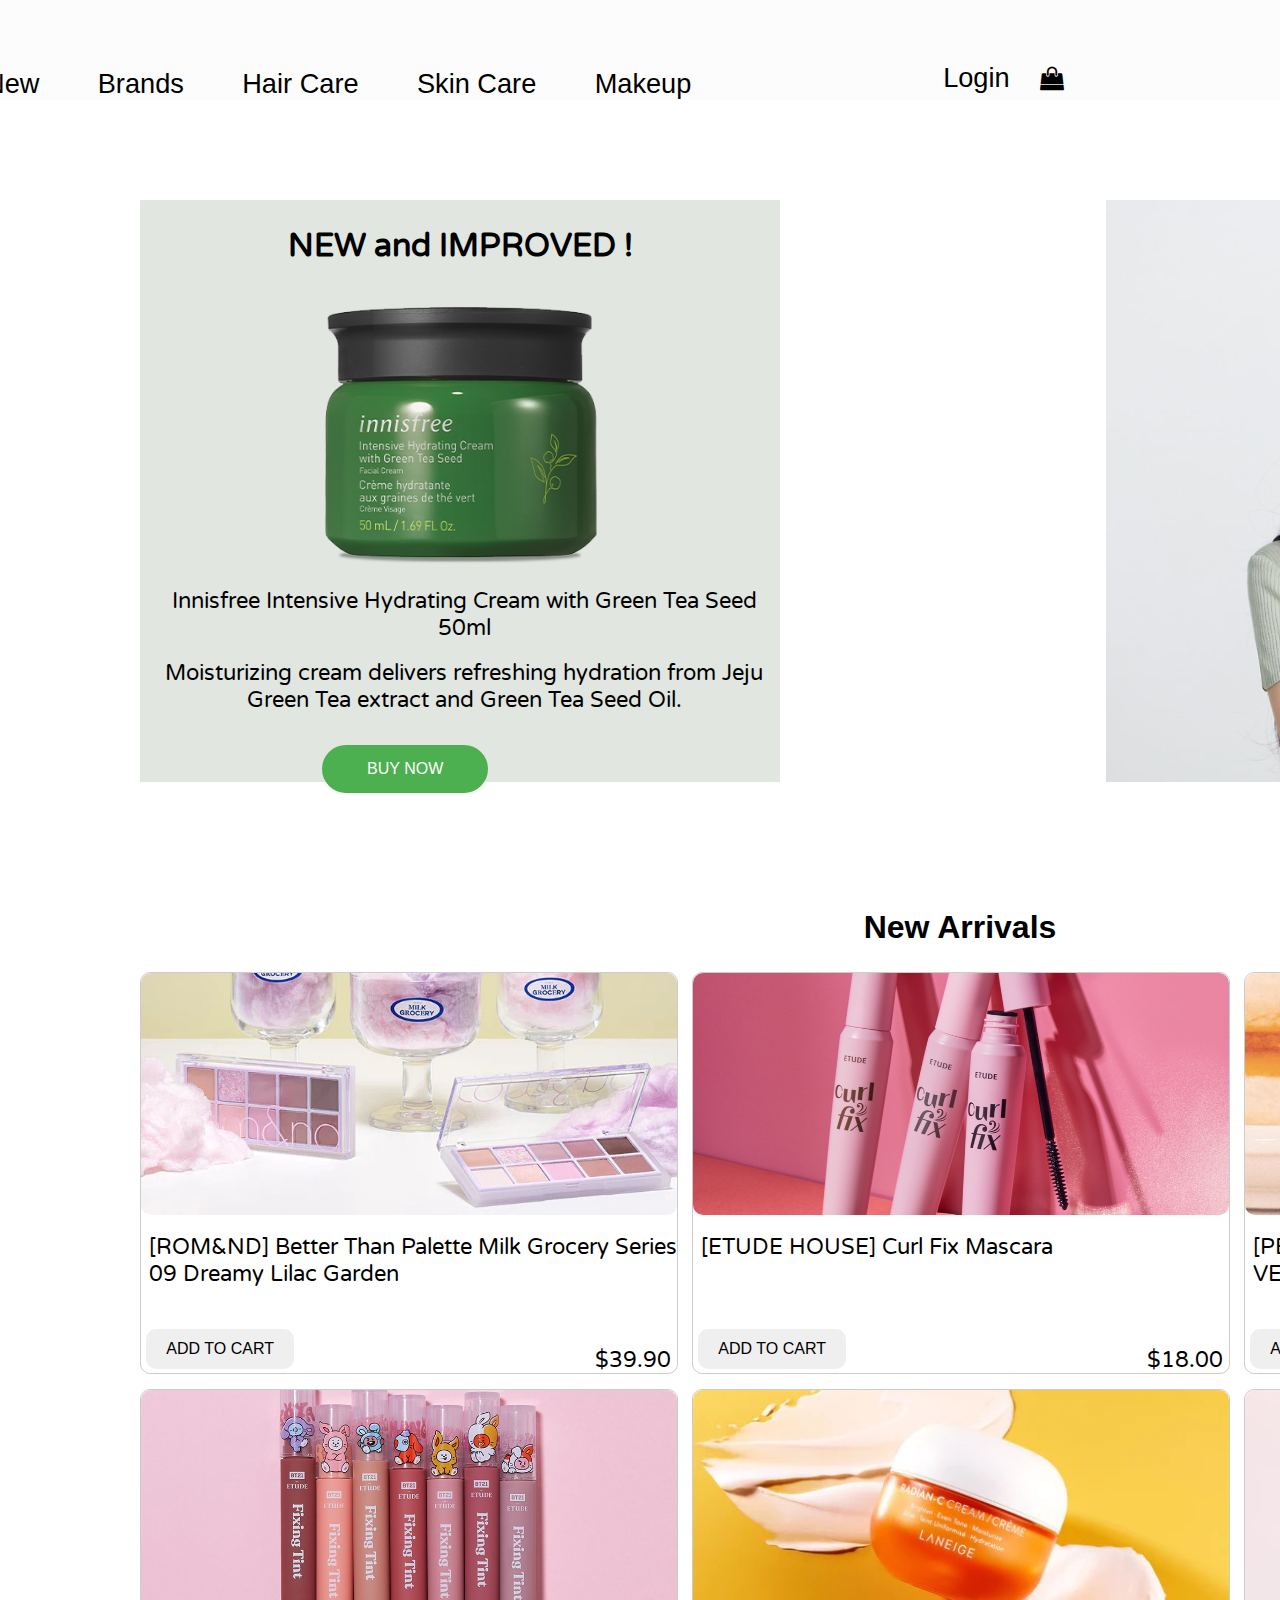
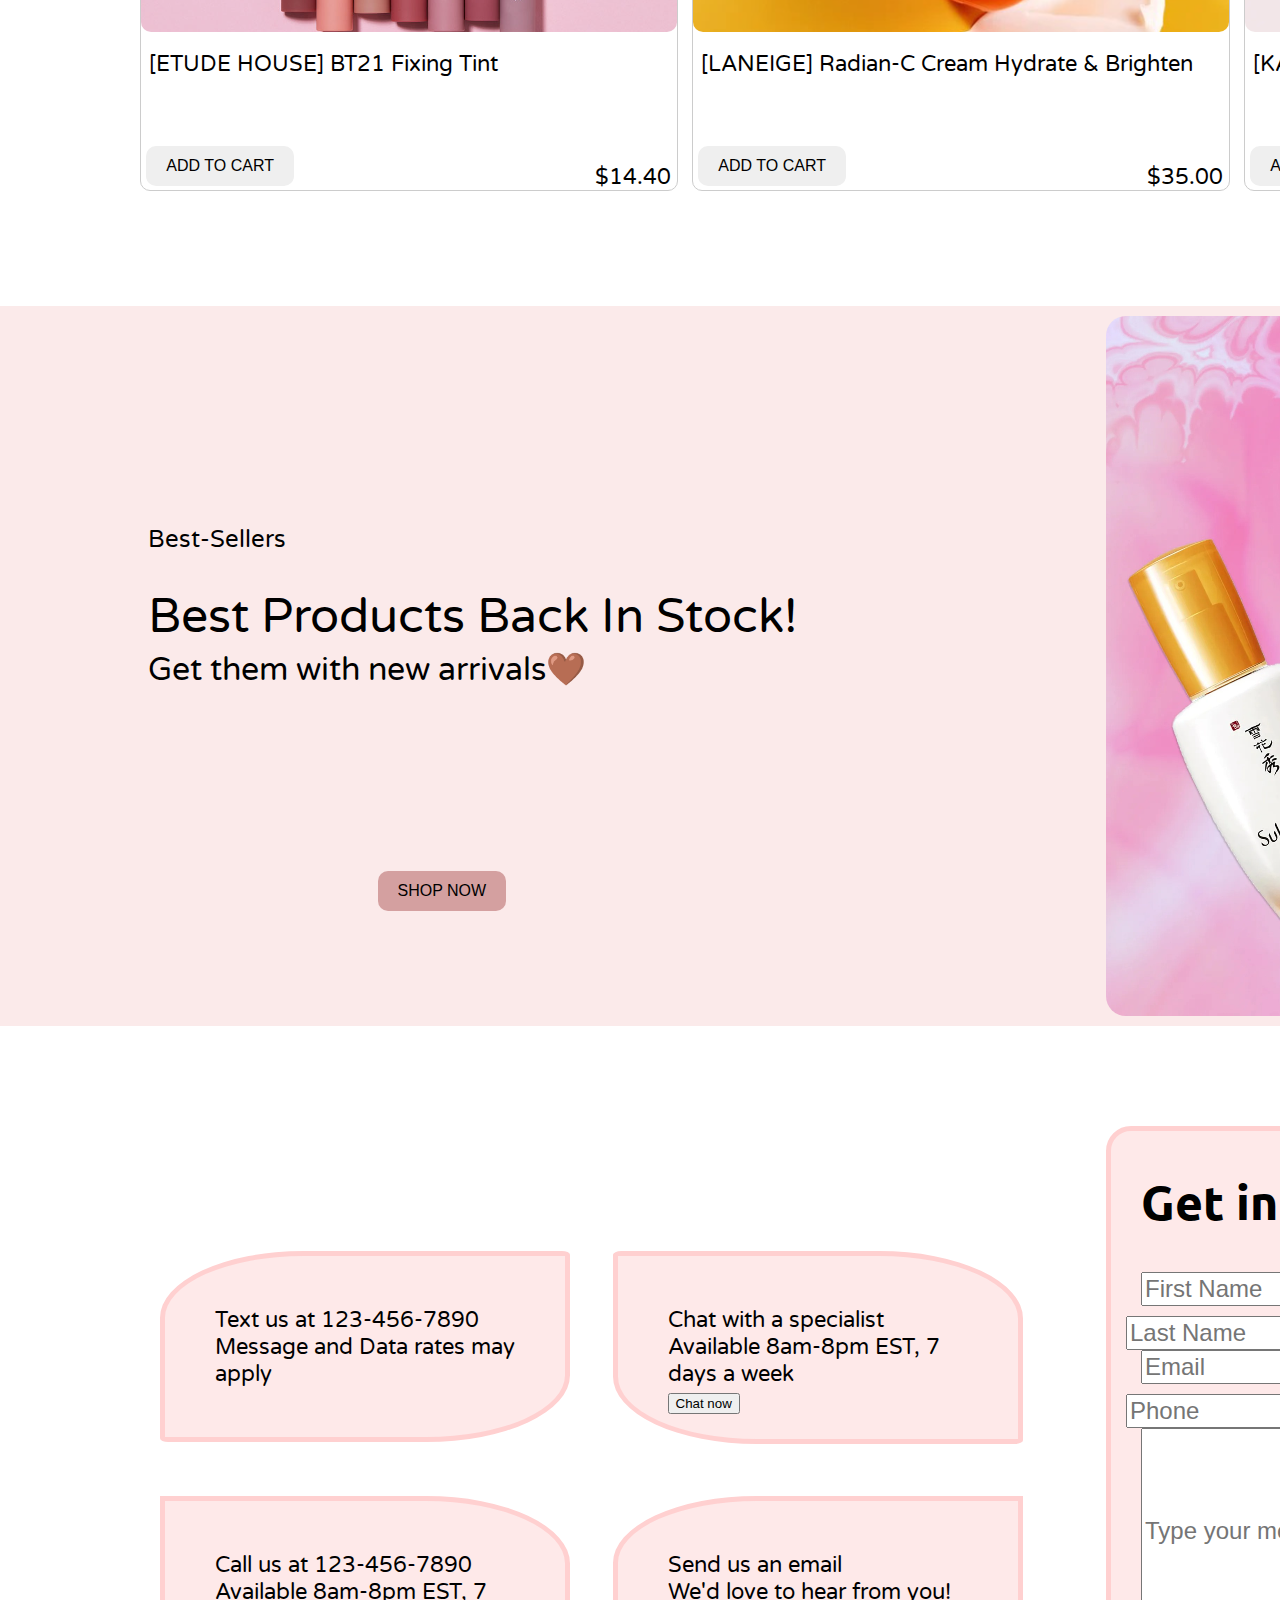
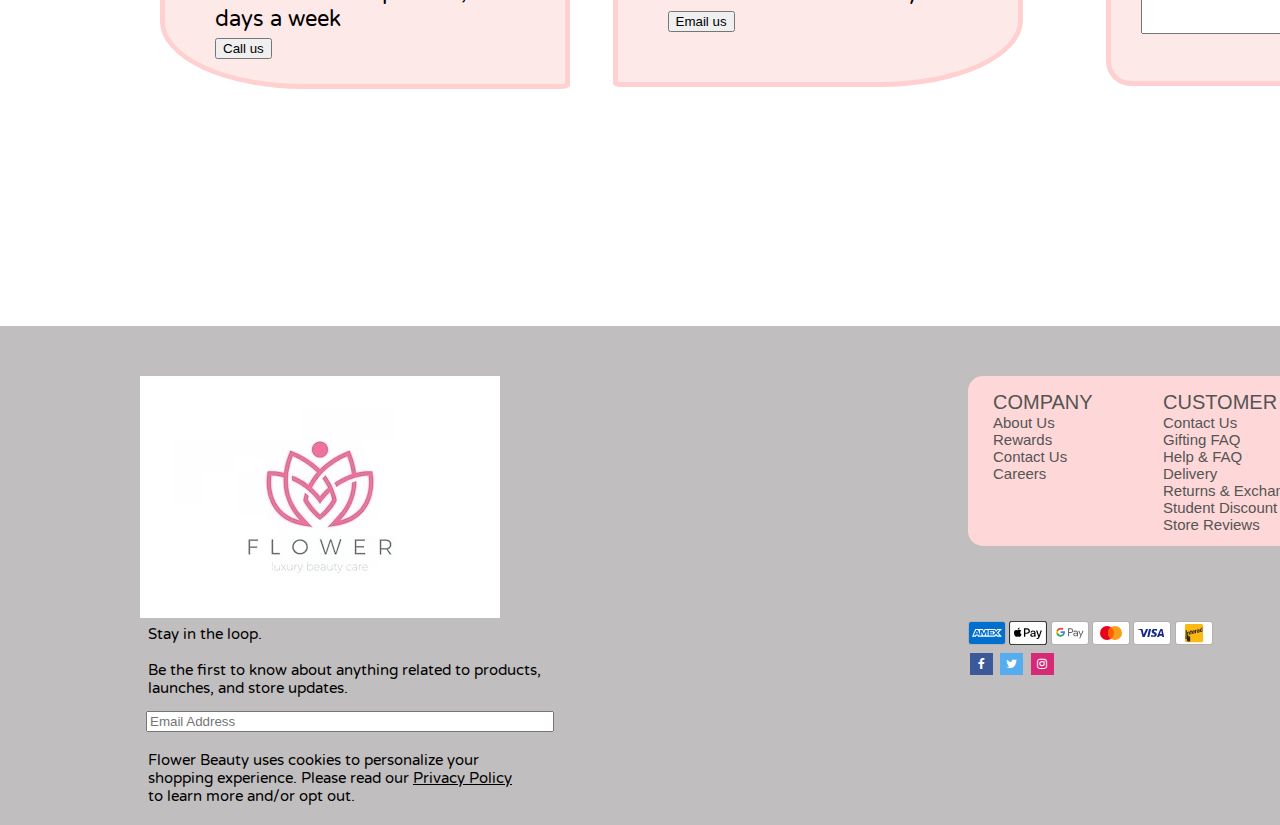
<file: index.html>
<!DOCTYPE html>
<html lang="en">
<head>
    <meta charset="UTF-8">
    <title>Flower Beauty</title>
    <link href="css/main.css" rel="stylesheet">
    <link rel="preconnect" href="https://fonts.googleapis.com">
    <link rel="preconnect" href="https://fonts.gstatic.com" crossorigin>
    <link href="https://fonts.googleapis.com/css2?family=Dancing+Script:wght@600&family=Delicious+Handrawn&family=Varela+Round&display=swap" rel="stylesheet">
    <link rel="stylesheet" href="https://cdnjs.cloudflare.com/ajax/libs/font-awesome/4.7.0/css/font-awesome.min.css">
    <link rel="preconnect" href="https://fonts.googleapis.com">
    <link rel="preconnect" href="https://fonts.gstatic.com" crossorigin>
    <link href="https://fonts.googleapis.com/css2?family=Dancing+Script:wght@600&family=Delicious+Handrawn&family=Ubuntu&family=Varela+Round&display=swap" rel="stylesheet">
</head>

<body>
	<div id="container">
        
        <div id="header-con">
            <div id="main-header" class="grid-con">
                <div id="header-box1">
                    <a href="index.html"> <img src="./images/logo.jpg" height="80"></a>
                </div>
                <div id="main-nav">
                    <a href="new" id="two">New</a>
                    <a href="brand" id="two">Brands</a>
                    <a href="hair" id="two">Hair Care</a>
                    <a href="skin" id="two">Skin Care</a>
                    <a href="makeup" id="two">Makeup</a>
                </div>
                <div id="header-box2">
                    <a class="nav">Login</a>
                    <a href="#"> 
                        <i style="font-size:24px;" class="fa">&#xf290;</i>
                    </a>
                </div>
            </div>
        </div> 

        <main>
            <div class="grid-con" id="hero">
                <div id="hero-text" class="herobgcolor">
                    <h2 class="newimprov" style="text-align: center";> NEW and IMPROVED !</h2>
                    <img src="./images/index/if.png" width="300" class="center">
                    <br>
                    <p class="center"> Innisfree Intensive Hydrating Cream with Green Tea Seed 50ml </p>
                        <br>
                    <p class="center"> Moisturizing cream delivers refreshing hydration from Jeju Green Tea extract and Green Tea Seed Oil. </p>
                        <br>
                        <br>
                    <a href="https://www.innisfree.com/ca/en/product/productView.do?prdSeq=28981&catCd01=UA"> <button class="button"> BUY NOW </button> </a>
                </div>
                <img src="./images/index/won.jpg" alt="image" id="hero-image">
            </div>  

            <div class="grid-con" id="products">
                <h2>New Arrivals</h2>
                <div class="product-box" id="product1">
                    <img src="./images/index/romnd.jpg" alt="image" class="imagezoom" id="imageborder">
                    <p style="padding-top:15px;"> [ROM&ND] Better Than Palette Milk Grocery Series 09 Dreamy Lilac Garden </p>
                    <button id="addtocart"> ADD TO CART </button>
                    <p id="price"> $39.90 </p>
                </div>
                <div class="product-box" id="product2">
                    <img src="./images/index/etude.jpg" alt="image" class="imagezoom" id="imageborder">
                    <p style="padding-top:15px;"> [ETUDE HOUSE] Curl Fix Mascara </p>
                    <button id="addtocart"> ADD TO CART </button>
                    <p id="price"> $18.00 </p>
                </div>
                <div class="product-box" id="product3">
                    <img src="./images/index/lips1.jpg" alt="image" class="imagezoom" id="imageborder">
                    <p style="padding-top:15px;"> [PERIPERA] Ink Mood Glowy Tint (CHOIGOSIM VER) </p>
                    <button id="addtocart"> ADD TO CART </button>
                    <p id="price"> $16.27 </p>
                </div>
                <div class="product-box" id="product1">
                    <img src="./images/index/tint.jpg" alt="image" class="imagezoom" id="imageborder">
                    <p style="padding-top:15px;"> [ETUDE HOUSE] BT21 Fixing Tint </p>
                    <button id="addtocart"> ADD TO CART </button>
                    <p id="price"> $14.40 </p>
                </div>
                <div class="product-box" id="product2">
                    <img src="./images/index/laneige.jpg" alt="image" class="imagezoom" id="imageborder">
                    <p style="padding-top:15px;"> [LANEIGE] Radian-C Cream Hydrate & Brighten </p>
                    <button id="addtocart"> ADD TO CART </button>
                    <p id="price"> $35.00 </p>
                </div>
                <div class="product-box" id="product3">
                    <img src="./images/index/kaja.jpg" alt="image" class="imagezoom" id="imageborder">
                    <p style="padding-top:15px;"> [KAJA] Jelly Charm </p>
                    <button id="addtocart"> ADD TO CART </button>
                    <p id="price"> $35.00 </p>
                </div>
            </div>

            <h2 id="about-title"></h2>
            <div id="about-con">
                <div class="grid-con" id="about">
                    <div id="about-text">
                        <p class="abouttext1">Best-Sellers </p>
                        <p class="abouttext2">Best Products Back In Stock! </p>
                        <p class="abouttext3">Get them with new arrivals🤎</p>
                        <button id="shopnow"> SHOP NOW </button>
                    </div>
                    <img src="./images/index/bestselling.jpg" alt="image" id="about-image">
                </div>
            </div>
            
            <div class="grid-con" id="contact">
                <div id="contact-text">
                    <p id="box1"> Text us at 123-456-7890
                        <br>
                       Message and Data rates may apply
                    </p>
                    <p id="box2"> Chat with a specialist
                        <br>
                        Available 8am-8pm EST, 7 days a week
                        <br>
                        <button id="contactbutton"> Chat now </button>
                    </p>
                    <p id="box3"> Call us at 123-456-7890 
                        <br>
                        Available 8am-8pm EST, 7 days a week
                        <br>
                        <button id="contactbutton"> Call us </button>
                    </p>
                    <p id="box4"> Send us an email
                        <br>
                        
                        We'd love to hear from you!
                        <br>
                        <button id="contactbutton"> Email us </button>
                    </p>
                </div>
                <div class="contactbox" id="contact-form">
                    <h2 id="getintouch"> Get in touch! </h2>
                    <input placeholder="First Name" id="firstname">
                    <input placeholder="Last Name" id="lastname">
                    <input placeholder="Email" id="email">
                    <input placeholder="Phone" id="phone">
                    <input placeholder="Type your message here" id="message">
                    <button id="submit"> Submit </button>
                </div>
            </div> 
        </main>

        <div id="footer-con">
            <div class="grid-con" id="footer">
                <div id="footer-logo">
                    <img src="./images/logo.jpg">
                </div>
                <div id="footer-nav">
                    <ul>
                        <li id="footer-text-large">COMPANY</class>
                        <li id="footer-text">About Us</li>
                        <li id="footer-text">Rewards</li>
                        <li id="footer-text">Contact Us</li>
                        <li id="footer-text">Careers</li>
                    </ul>
                    <br>
                    <ul class="footer-nav-middle">
                        <li id="footer-text-large">CUSTOMER CARE</li>
                        <li id="footer-text">Contact Us</li>
                        <li id="footer-text">Gifting FAQ</li>
                        <li id="footer-text">Help & FAQ</li>
                        <li id="footer-text">Delivery</li>
                        <li id="footer-text">Returns & Exchanges</li>
                        <li id="footer-text">Student Discount</li>
                        <li id="footer-text">Store Reviews</li>
                    </ul>
                    <br>
                    <ul class="footer-nav-right">
                        <li id="footer-text-large">PRIVACY</li>
                        <li id="footer-text">Terms & Conditions</li>
                        <li id="footer-text">Privacy Policy</li>
                    </ul>
                </div>
                <div id="footer-newsletter1">
                    <p id="footer-text1"> Stay in the loop. </p>
                    <br>
                    <p id="footer-text1"> Be the ﬁrst to know about anything related to products, launches, and store updates. </p>
                    <br>
                    <input placeholder="Email Address" type="text" class="shift"  style="width: 400px;">
                </div>
                <div id="payment-type">
                    <svg xmlns="http://www.w3.org/2000/svg" role="img" viewBox="0 0 38 24" width="38" height="24" aria-labelledby="pi-american_express"><title id="pi-american_express">American Express</title><g fill="none"><path fill="#000" d="M35,0 L3,0 C1.3,0 0,1.3 0,3 L0,21 C0,22.7 1.4,24 3,24 L35,24 C36.7,24 38,22.7 38,21 L38,3 C38,1.3 36.6,0 35,0 Z" opacity=".07"></path><path fill="#006FCF" d="M35,1 C36.1,1 37,1.9 37,3 L37,21 C37,22.1 36.1,23 35,23 L3,23 C1.9,23 1,22.1 1,21 L1,3 C1,1.9 1.9,1 3,1 L35,1"></path><path fill="#FFF" d="M8.971,10.268 L9.745,12.144 L8.203,12.144 L8.971,10.268 Z M25.046,10.346 L22.069,10.346 L22.069,11.173 L24.998,11.173 L24.998,12.412 L22.075,12.412 L22.075,13.334 L25.052,13.334 L25.052,14.073 L27.129,11.828 L25.052,9.488 L25.046,10.346 L25.046,10.346 Z M10.983,8.006 L14.978,8.006 L15.865,9.941 L16.687,8 L27.057,8 L28.135,9.19 L29.25,8 L34.013,8 L30.494,11.852 L33.977,15.68 L29.143,15.68 L28.065,14.49 L26.94,15.68 L10.03,15.68 L9.536,14.49 L8.406,14.49 L7.911,15.68 L4,15.68 L7.286,8 L10.716,8 L10.983,8.006 Z M19.646,9.084 L17.407,9.084 L15.907,12.62 L14.282,9.084 L12.06,9.084 L12.06,13.894 L10,9.084 L8.007,9.084 L5.625,14.596 L7.18,14.596 L7.674,13.406 L10.27,13.406 L10.764,14.596 L13.484,14.596 L13.484,10.661 L15.235,14.602 L16.425,14.602 L18.165,10.673 L18.165,14.603 L19.623,14.603 L19.647,9.083 L19.646,9.084 Z M28.986,11.852 L31.517,9.084 L29.695,9.084 L28.094,10.81 L26.546,9.084 L20.652,9.084 L20.652,14.602 L26.462,14.602 L28.076,12.864 L29.624,14.602 L31.499,14.602 L28.987,11.852 L28.986,11.852 Z"></path></g></svg>
                    <svg version="1.1" xmlns="http://www.w3.org/2000/svg" role="img" x="0" y="0" width="38" height="24" viewBox="0 0 165.521 105.965" xml:space="preserve" aria-labelledby="pi-apple_pay"><title id="pi-apple_pay">Apple Pay</title><path fill="#000" d="M150.698 0H14.823c-.566 0-1.133 0-1.698.003-.477.004-.953.009-1.43.022-1.039.028-2.087.09-3.113.274a10.51 10.51 0 0 0-2.958.975 9.932 9.932 0 0 0-4.35 4.35 10.463 10.463 0 0 0-.975 2.96C.113 9.611.052 10.658.024 11.696a70.22 70.22 0 0 0-.022 1.43C0 13.69 0 14.256 0 14.823v76.318c0 .567 0 1.132.002 1.699.003.476.009.953.022 1.43.028 1.036.09 2.084.275 3.11a10.46 10.46 0 0 0 .974 2.96 9.897 9.897 0 0 0 1.83 2.52 9.874 9.874 0 0 0 2.52 1.83c.947.483 1.917.79 2.96.977 1.025.183 2.073.245 3.112.273.477.011.953.017 1.43.02.565.004 1.132.004 1.698.004h135.875c.565 0 1.132 0 1.697-.004.476-.002.952-.009 1.431-.02 1.037-.028 2.085-.09 3.113-.273a10.478 10.478 0 0 0 2.958-.977 9.955 9.955 0 0 0 4.35-4.35c.483-.947.789-1.917.974-2.96.186-1.026.246-2.074.274-3.11.013-.477.02-.954.022-1.43.004-.567.004-1.132.004-1.699V14.824c0-.567 0-1.133-.004-1.699a63.067 63.067 0 0 0-.022-1.429c-.028-1.038-.088-2.085-.274-3.112a10.4 10.4 0 0 0-.974-2.96 9.94 9.94 0 0 0-4.35-4.35A10.52 10.52 0 0 0 156.939.3c-1.028-.185-2.076-.246-3.113-.274a71.417 71.417 0 0 0-1.431-.022C151.83 0 151.263 0 150.698 0z"></path><path fill="#FFF" d="M150.698 3.532l1.672.003c.452.003.905.008 1.36.02.793.022 1.719.065 2.583.22.75.135 1.38.34 1.984.648a6.392 6.392 0 0 1 2.804 2.807c.306.6.51 1.226.645 1.983.154.854.197 1.783.218 2.58.013.45.019.9.02 1.36.005.557.005 1.113.005 1.671v76.318c0 .558 0 1.114-.004 1.682-.002.45-.008.9-.02 1.35-.022.796-.065 1.725-.221 2.589a6.855 6.855 0 0 1-.645 1.975 6.397 6.397 0 0 1-2.808 2.807c-.6.306-1.228.511-1.971.645-.881.157-1.847.2-2.574.22-.457.01-.912.017-1.379.019-.555.004-1.113.004-1.669.004H14.801c-.55 0-1.1 0-1.66-.004a74.993 74.993 0 0 1-1.35-.018c-.744-.02-1.71-.064-2.584-.22a6.938 6.938 0 0 1-1.986-.65 6.337 6.337 0 0 1-1.622-1.18 6.355 6.355 0 0 1-1.178-1.623 6.935 6.935 0 0 1-.646-1.985c-.156-.863-.2-1.788-.22-2.578a66.088 66.088 0 0 1-.02-1.355l-.003-1.327V14.474l.002-1.325a66.7 66.7 0 0 1 .02-1.357c.022-.792.065-1.717.222-2.587a6.924 6.924 0 0 1 .646-1.981c.304-.598.7-1.144 1.18-1.623a6.386 6.386 0 0 1 1.624-1.18 6.96 6.96 0 0 1 1.98-.646c.865-.155 1.792-.198 2.586-.22.452-.012.905-.017 1.354-.02l1.677-.003h135.875"></path><g><g><path fill="#000" d="M43.508 35.77c1.404-1.755 2.356-4.112 2.105-6.52-2.054.102-4.56 1.355-6.012 3.112-1.303 1.504-2.456 3.959-2.156 6.266 2.306.2 4.61-1.152 6.063-2.858"></path><path fill="#000" d="M45.587 39.079c-3.35-.2-6.196 1.9-7.795 1.9-1.6 0-4.049-1.8-6.698-1.751-3.447.05-6.645 2-8.395 5.1-3.598 6.2-.95 15.4 2.55 20.45 1.699 2.5 3.747 5.25 6.445 5.151 2.55-.1 3.549-1.65 6.647-1.65 3.097 0 3.997 1.65 6.696 1.6 2.798-.05 4.548-2.5 6.247-5 1.95-2.85 2.747-5.6 2.797-5.75-.05-.05-5.396-2.101-5.446-8.251-.05-5.15 4.198-7.6 4.398-7.751-2.399-3.548-6.147-3.948-7.447-4.048"></path></g><g><path fill="#000" d="M78.973 32.11c7.278 0 12.347 5.017 12.347 12.321 0 7.33-5.173 12.373-12.529 12.373h-8.058V69.62h-5.822V32.11h14.062zm-8.24 19.807h6.68c5.07 0 7.954-2.729 7.954-7.46 0-4.73-2.885-7.434-7.928-7.434h-6.706v14.894z"></path><path fill="#000" d="M92.764 61.847c0-4.809 3.665-7.564 10.423-7.98l7.252-.442v-2.08c0-3.04-2.001-4.704-5.562-4.704-2.938 0-5.07 1.507-5.51 3.82h-5.252c.157-4.86 4.731-8.395 10.918-8.395 6.654 0 10.995 3.483 10.995 8.89v18.663h-5.38v-4.497h-.13c-1.534 2.937-4.914 4.782-8.579 4.782-5.406 0-9.175-3.222-9.175-8.057zm17.675-2.417v-2.106l-6.472.416c-3.64.234-5.536 1.585-5.536 3.95 0 2.288 1.975 3.77 5.068 3.77 3.95 0 6.94-2.522 6.94-6.03z"></path><path fill="#000" d="M120.975 79.652v-4.496c.364.051 1.247.103 1.715.103 2.573 0 4.029-1.09 4.913-3.899l.52-1.663-9.852-27.293h6.082l6.863 22.146h.13l6.862-22.146h5.927l-10.216 28.67c-2.34 6.577-5.017 8.735-10.683 8.735-.442 0-1.872-.052-2.261-.157z"></path></g></g></svg>
                    <svg xmlns="http://www.w3.org/2000/svg" role="img" viewBox="0 0 38 24" width="38" height="24" aria-labelledby="pi-google_pay"><title id="pi-google_pay">Google Pay</title><path d="M35 0H3C1.3 0 0 1.3 0 3v18c0 1.7 1.4 3 3 3h32c1.7 0 3-1.3 3-3V3c0-1.7-1.4-3-3-3z" fill="#000" opacity=".07"></path><path d="M35 1c1.1 0 2 .9 2 2v18c0 1.1-.9 2-2 2H3c-1.1 0-2-.9-2-2V3c0-1.1.9-2 2-2h32" fill="#FFF"></path><path d="M18.093 11.976v3.2h-1.018v-7.9h2.691a2.447 2.447 0 0 1 1.747.692 2.28 2.28 0 0 1 .11 3.224l-.11.116c-.47.447-1.098.69-1.747.674l-1.673-.006zm0-3.732v2.788h1.698c.377.012.741-.135 1.005-.404a1.391 1.391 0 0 0-1.005-2.354l-1.698-.03zm6.484 1.348c.65-.03 1.286.188 1.778.613.445.43.682 1.03.65 1.649v3.334h-.969v-.766h-.049a1.93 1.93 0 0 1-1.673.931 2.17 2.17 0 0 1-1.496-.533 1.667 1.667 0 0 1-.613-1.324 1.606 1.606 0 0 1 .613-1.336 2.746 2.746 0 0 1 1.698-.515c.517-.02 1.03.093 1.49.331v-.208a1.134 1.134 0 0 0-.417-.901 1.416 1.416 0 0 0-.98-.368 1.545 1.545 0 0 0-1.319.717l-.895-.564a2.488 2.488 0 0 1 2.182-1.06zM23.29 13.52a.79.79 0 0 0 .337.662c.223.176.5.269.785.263.429-.001.84-.17 1.146-.472.305-.286.478-.685.478-1.103a2.047 2.047 0 0 0-1.324-.374 1.716 1.716 0 0 0-1.03.294.883.883 0 0 0-.392.73zm9.286-3.75l-3.39 7.79h-1.048l1.281-2.728-2.224-5.062h1.103l1.612 3.885 1.569-3.885h1.097z" fill="#5F6368"></path><path d="M13.986 11.284c0-.308-.024-.616-.073-.92h-4.29v1.747h2.451a2.096 2.096 0 0 1-.9 1.373v1.134h1.464a4.433 4.433 0 0 0 1.348-3.334z" fill="#4285F4"></path><path d="M9.629 15.721a4.352 4.352 0 0 0 3.01-1.097l-1.466-1.14a2.752 2.752 0 0 1-4.094-1.44H5.577v1.17a4.53 4.53 0 0 0 4.052 2.507z" fill="#34A853"></path><path d="M7.079 12.05a2.709 2.709 0 0 1 0-1.735v-1.17H5.577a4.505 4.505 0 0 0 0 4.075l1.502-1.17z" fill="#FBBC04"></path><path d="M9.629 8.44a2.452 2.452 0 0 1 1.74.68l1.3-1.293a4.37 4.37 0 0 0-3.065-1.183 4.53 4.53 0 0 0-4.027 2.5l1.502 1.171a2.715 2.715 0 0 1 2.55-1.875z" fill="#EA4335"></path></svg>
                    <svg viewBox="0 0 38 24" xmlns="http://www.w3.org/2000/svg" role="img" width="38" height="24" aria-labelledby="pi-master"><title id="pi-master">Mastercard</title><path opacity=".07" d="M35 0H3C1.3 0 0 1.3 0 3v18c0 1.7 1.4 3 3 3h32c1.7 0 3-1.3 3-3V3c0-1.7-1.4-3-3-3z"></path><path fill="#fff" d="M35 1c1.1 0 2 .9 2 2v18c0 1.1-.9 2-2 2H3c-1.1 0-2-.9-2-2V3c0-1.1.9-2 2-2h32"></path><circle fill="#EB001B" cx="15" cy="12" r="7"></circle><circle fill="#F79E1B" cx="23" cy="12" r="7"></circle><path fill="#FF5F00" d="M22 12c0-2.4-1.2-4.5-3-5.7-1.8 1.3-3 3.4-3 5.7s1.2 4.5 3 5.7c1.8-1.2 3-3.3 3-5.7z"></path></svg>
                    <svg viewBox="0 0 38 24" xmlns="http://www.w3.org/2000/svg" role="img" width="38" height="24" aria-labelledby="pi-visa"><title id="pi-visa">Visa</title><path opacity=".07" d="M35 0H3C1.3 0 0 1.3 0 3v18c0 1.7 1.4 3 3 3h32c1.7 0 3-1.3 3-3V3c0-1.7-1.4-3-3-3z"></path><path fill="#fff" d="M35 1c1.1 0 2 .9 2 2v18c0 1.1-.9 2-2 2H3c-1.1 0-2-.9-2-2V3c0-1.1.9-2 2-2h32"></path><path d="M28.3 10.1H28c-.4 1-.7 1.5-1 3h1.9c-.3-1.5-.3-2.2-.6-3zm2.9 5.9h-1.7c-.1 0-.1 0-.2-.1l-.2-.9-.1-.2h-2.4c-.1 0-.2 0-.2.2l-.3.9c0 .1-.1.1-.1.1h-2.1l.2-.5L27 8.7c0-.5.3-.7.8-.7h1.5c.1 0 .2 0 .2.2l1.4 6.5c.1.4.2.7.2 1.1.1.1.1.1.1.2zm-13.4-.3l.4-1.8c.1 0 .2.1.2.1.7.3 1.4.5 2.1.4.2 0 .5-.1.7-.2.5-.2.5-.7.1-1.1-.2-.2-.5-.3-.8-.5-.4-.2-.8-.4-1.1-.7-1.2-1-.8-2.4-.1-3.1.6-.4.9-.8 1.7-.8 1.2 0 2.5 0 3.1.2h.1c-.1.6-.2 1.1-.4 1.7-.5-.2-1-.4-1.5-.4-.3 0-.6 0-.9.1-.2 0-.3.1-.4.2-.2.2-.2.5 0 .7l.5.4c.4.2.8.4 1.1.6.5.3 1 .8 1.1 1.4.2.9-.1 1.7-.9 2.3-.5.4-.7.6-1.4.6-1.4 0-2.5.1-3.4-.2-.1.2-.1.2-.2.1zm-3.5.3c.1-.7.1-.7.2-1 .5-2.2 1-4.5 1.4-6.7.1-.2.1-.3.3-.3H18c-.2 1.2-.4 2.1-.7 3.2-.3 1.5-.6 3-1 4.5 0 .2-.1.2-.3.2M5 8.2c0-.1.2-.2.3-.2h3.4c.5 0 .9.3 1 .8l.9 4.4c0 .1 0 .1.1.2 0-.1.1-.1.1-.1l2.1-5.1c-.1-.1 0-.2.1-.2h2.1c0 .1 0 .1-.1.2l-3.1 7.3c-.1.2-.1.3-.2.4-.1.1-.3 0-.5 0H9.7c-.1 0-.2 0-.2-.2L7.9 9.5c-.2-.2-.5-.5-.9-.6-.6-.3-1.7-.5-1.9-.5L5 8.2z" fill="#142688"></path></svg>
                    <svg role="img" aria-labelledby="pi-interac" clip-rule="evenodd" stroke-linejoin="round" stroke-miterlimit="1.414" version="1.1" width="38" height="24" viewBox="0 0 38 24" xml:space="preserve" xmlns="http://www.w3.org/2000/svg"><title id="pi-interac">Interac</title><path d="M35 0H3C1.3 0 0 1.3 0 3v18c0 1.7 1.4 3 3 3h32c1.7 0 3-1.3 3-3V3c0-1.7-1.4-3-3-3z" fill-opacity=".07"></path><path d="M35 1c1.1 0 2 .9 2 2v18c0 1.1-.9 2-2 2H3c-1.1 0-2-.9-2-2V3c0-1.1.9-2 2-2h32" fill="#fff"></path><path d="M11.453 3.104h15.095c.828 0 1.51.681 1.51 1.51v15.095c0 .828-.682 1.51-1.51 1.51H11.453c-.828 0-1.51-.682-1.51-1.51V4.614c0-.828.682-1.51 1.51-1.51z" fill="#fdb913"></path><path d="M20.057 12.357l-.001-3.243.846-.201v.425s.22-.56.729-.69a.493.493 0 0 1 .235-.015v.828a1.187 1.187 0 0 0-.444.092c-.312.123-.47.393-.47.805v1.79l-.895.209zm-4.462 1.055s-.138-.207-.138-.937v-1.614l-.436.103V10.3l.437-.103V9.47l.9-.213v.725l.636-.15v.664l-.636.15v1.645c0 .748.198.891.198.891l-.961.229v.001zm1.493-1.93c0-.576.082-.997.259-1.32.21-.383.553-.633 1.054-.747.988-.224 1.344.36 1.33 1.144-.005.28-.004.417-.004.417l-1.74.409v.028c0 .548.115.807.463.734.3-.063.383-.251.406-.483.004-.038.006-.133.006-.133l.815-.195s.002.066 0 .141c-.006.311-.097 1.083-1.23 1.351-1.073.255-1.359-.4-1.359-1.346m1.35-1.463c-.289.066-.44.349-.447.817l.876-.208.001-.141c-.001-.354-.11-.54-.43-.468m6.475-.434c-.034-.987.222-1.771 1.324-2.02.703-.16.97.022 1.105.199.13.168.18.396.18.714v.058l-.862.205v-.12c0-.377-.105-.52-.379-.452-.326.082-.458.391-.458 1.007l.001.287c0 .625.086.911.461.833.326-.068.371-.354.376-.605l.003-.165.86-.204.001.134c-.002.82-.434 1.337-1.244 1.526-1.115.261-1.334-.384-1.368-1.397m-2.981 1.383c0-.751.44-.989 1.103-1.263.595-.246.608-.368.61-.583.004-.18-.08-.334-.376-.258a.45.45 0 0 0-.36.424 1.83 1.83 0 0 0-.005.166l-.835.198a1.647 1.647 0 0 1 .058-.494c.133-.45.53-.751 1.213-.91.889-.204 1.185.185 1.186.792v1.437c0 .694.13.796.13.796l-.82.194c-.046-.095-.083-.193-.11-.294s-.18.452-.8.597c-.65.154-.994-.25-.994-.802m1.708-1.026a3.072 3.072 0 0 1-.436.256c-.274.133-.397.298-.397.552 0 .22.136.364.383.303.266-.067.45-.315.45-.659v-.452zm-12.752 5.743a.526.526 0 0 1-.436-.804l.006-.007.01-.003 1.224-.289v.93l-.02.004c-.277.067-.61.143-.677.158a.546.546 0 0 1-.107.01m0 1.191a.523.523 0 0 1-.436-.802l.006-.009.01-.002 1.224-.29v.93l-.02.006c-.277.066-.61.143-.677.157a.546.546 0 0 1-.107.01m0 1.191a.525.525 0 0 1-.436-.802l.006-.01 1.234-.29v.93l-.02.004a45.52 45.52 0 0 1-.677.158.546.546 0 0 1-.107.01m-.145-3.521V9.342l.949-.224v5.203l-.949.224zm2.363-.442c0-.321-.264-.585-.585-.585s-.585.264-.585.585v4.863a1.6 1.6 0 0 0 1.584 1.584l1.657-.002v-4.291a.766.766 0 0 0-.34-.638l-1.476-1.002v2.277a.127.127 0 0 1-.126.126.128.128 0 0 1-.126-.126l-.003-2.791m.791-3.628a1.281 1.281 0 0 0-.845.653v-.366l-.854.202.001 2.335a.875.875 0 0 1 .9.157V11.95c0-.361.18-.65.436-.707.193-.042.354.027.354.371v2.2l.9-.211v-2.327c0-.564-.217-.959-.893-.8m13.071-3.331a.563.563 0 0 1-.556-.556c0-.305.25-.556.556-.556s.556.25.556.556a.559.559 0 0 1-.556.556m0-1.042c-.267 0-.486.22-.486.486s.22.486.486.486.486-.22.486-.486a.492.492 0 0 0-.486-.486" fill="#231f20"></path><path d="M26.765 6.258h.24l.016-.001c.086 0 .157.071.157.157l-.001.018c0 .088-.04.156-.113.167v.002c.067.007.102.044.106.14l.004.137a.07.07 0 0 0 .032.059h-.123a.108.108 0 0 1-.018-.06c-.004-.041-.003-.08-.004-.129-.002-.074-.025-.106-.1-.106h-.088v.295h-.108v-.68.001zm.195.302h.01a.1.1 0 0 0 .1-.1l-.001-.01c0-.072-.032-.11-.104-.11h-.092v.22h.087z" fill="#231f20"></path></svg>
                    <br>
                    <a href="#" class="fa fa-facebook"></a>
                    <a href="#" class="fa fa-twitter"></a>
                    <a href="#" class="fa fa-instagram"></a>
                </div>
                <div id="footer-newsletter2">
                    <p id="footer-text1"> Flower Beauty uses cookies to personalize your shopping experience. Please read our <u>Privacy Policy</u> to learn more and/or opt out.</p>
                </div>
            </div>
        </div>

    </div> 
</body>
</html>
</file>
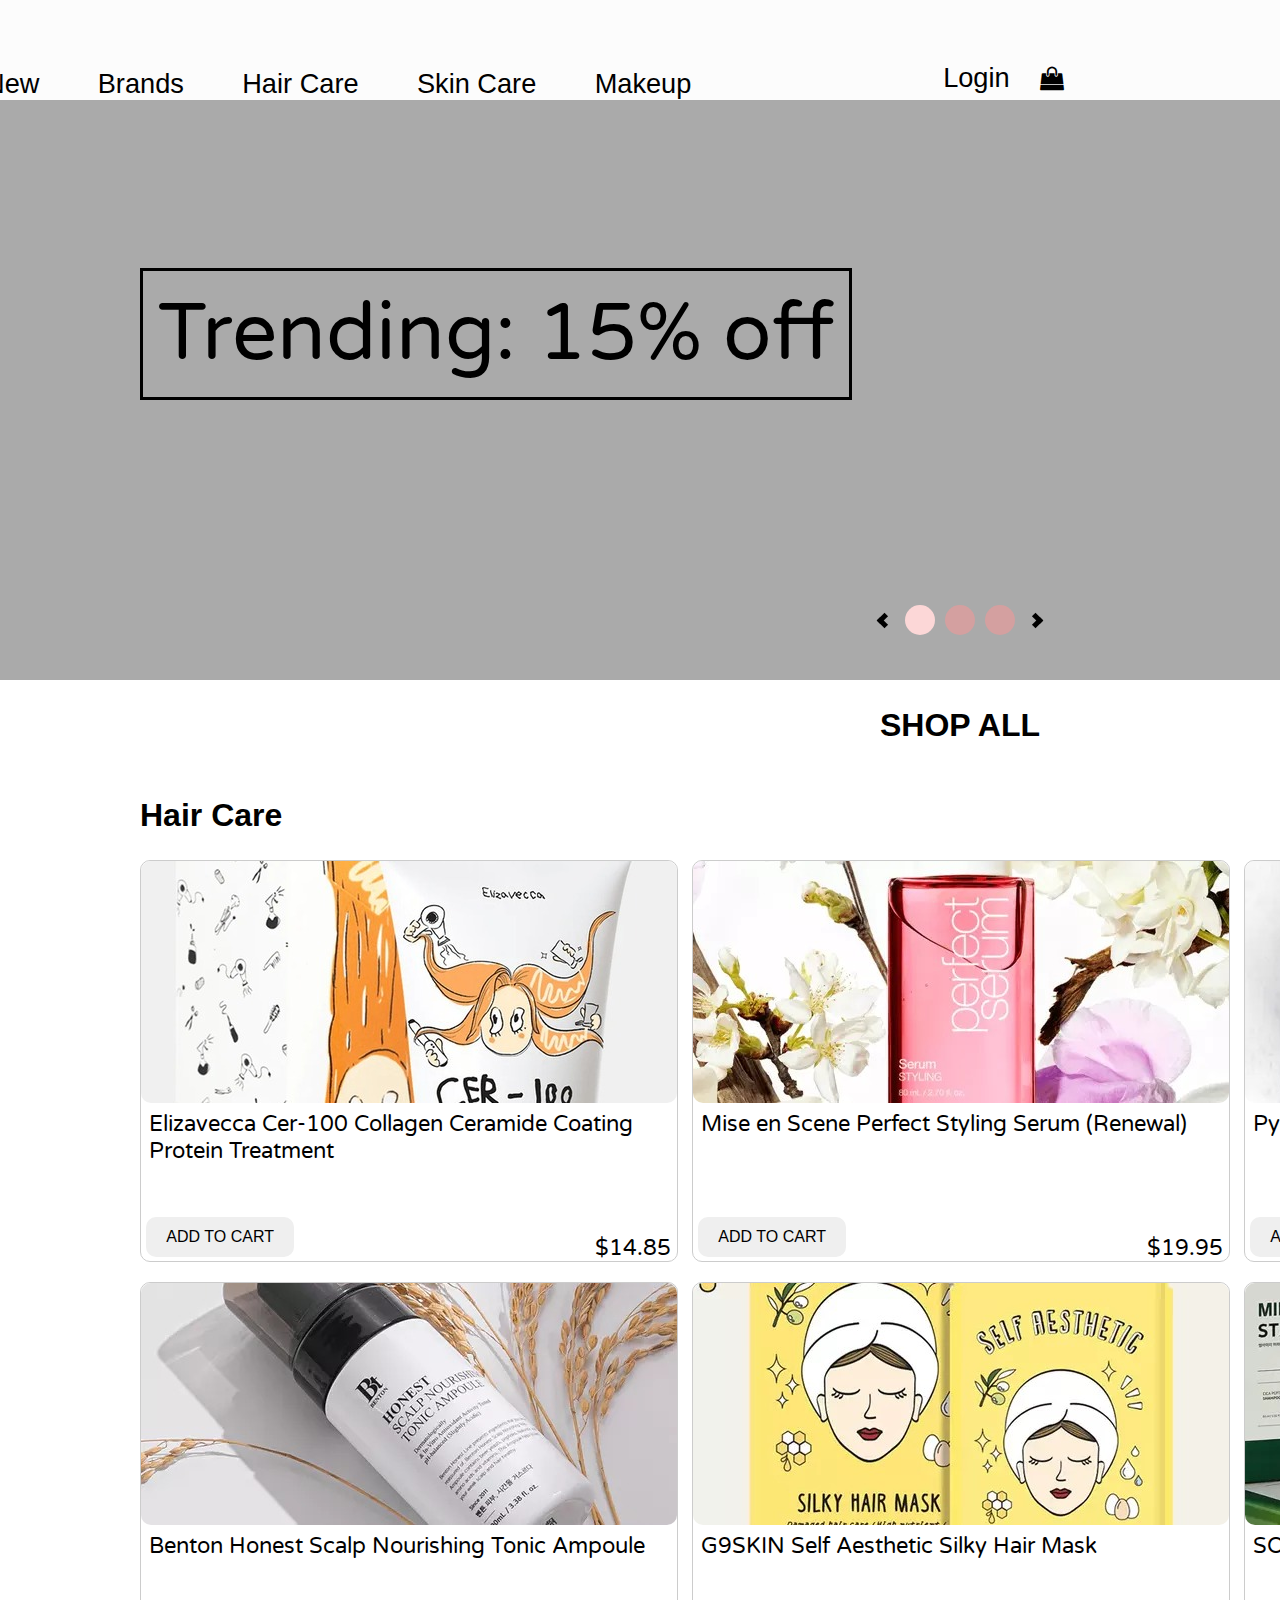
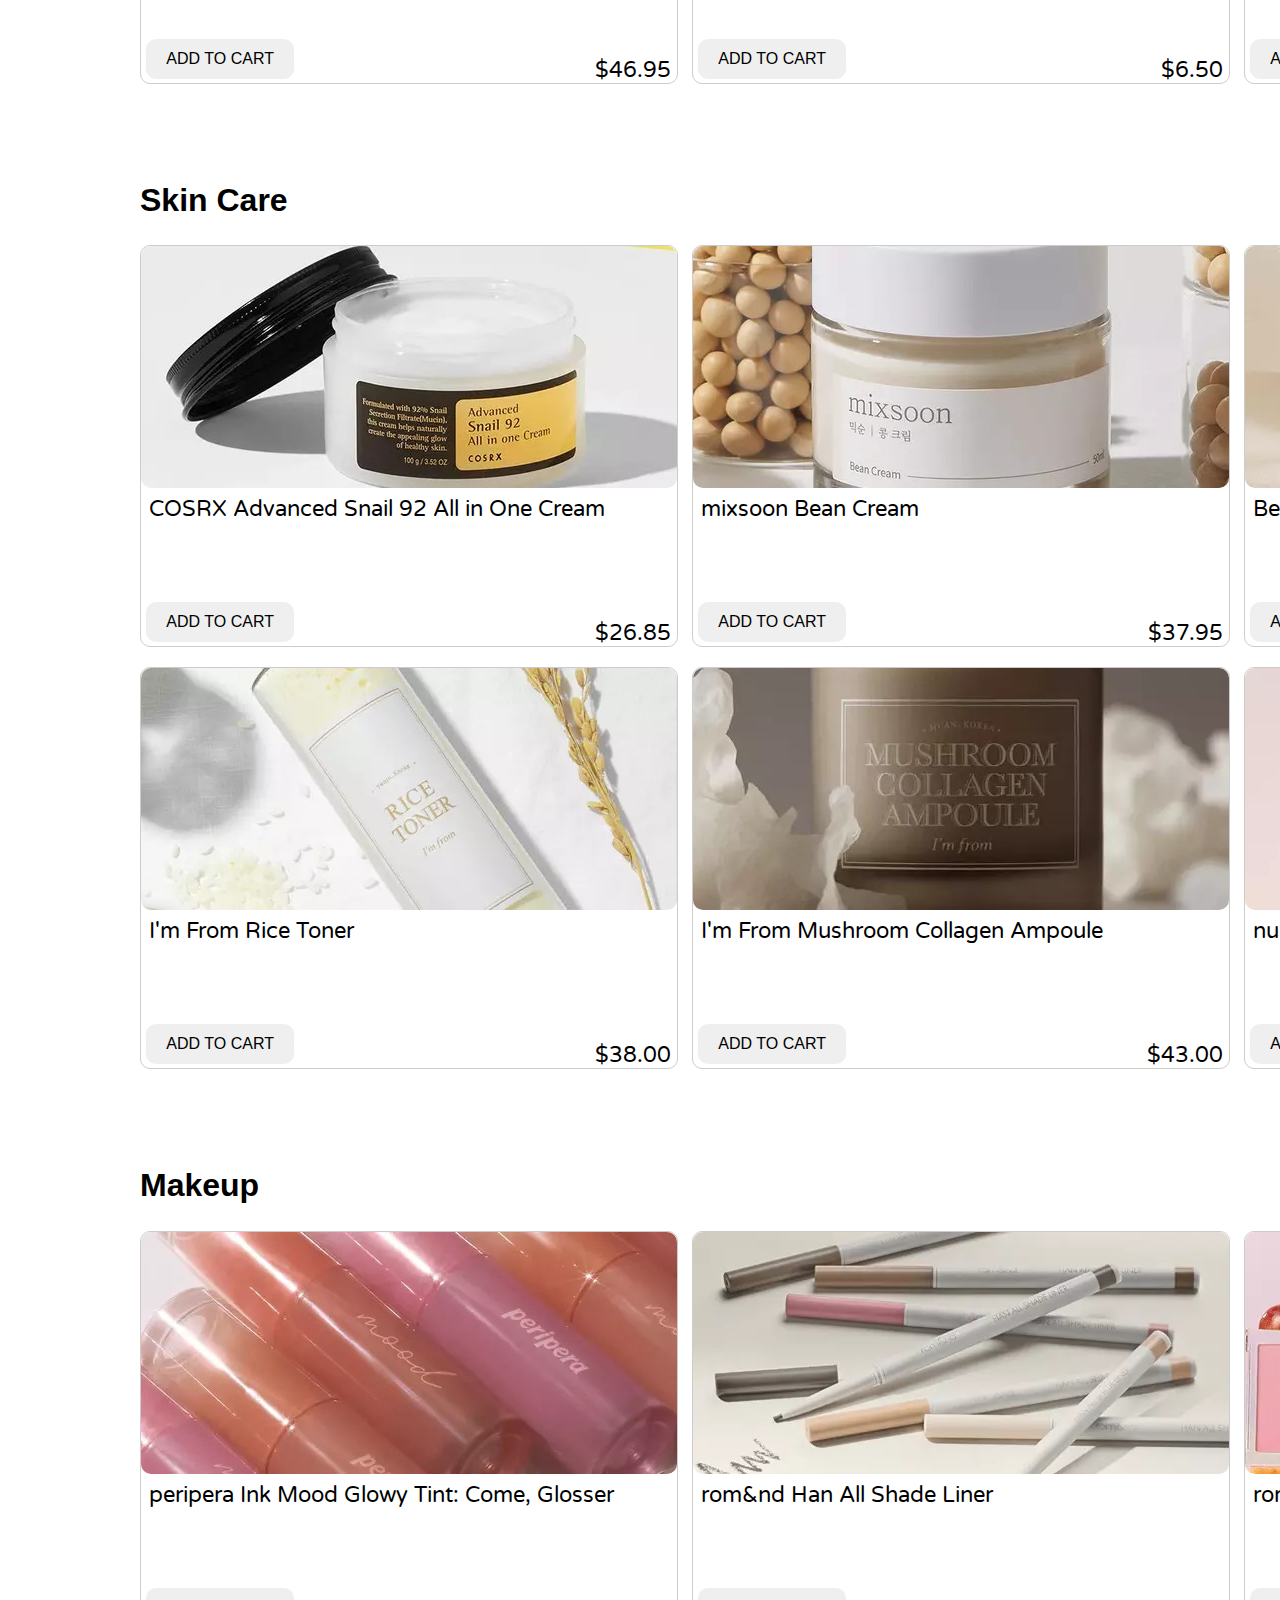
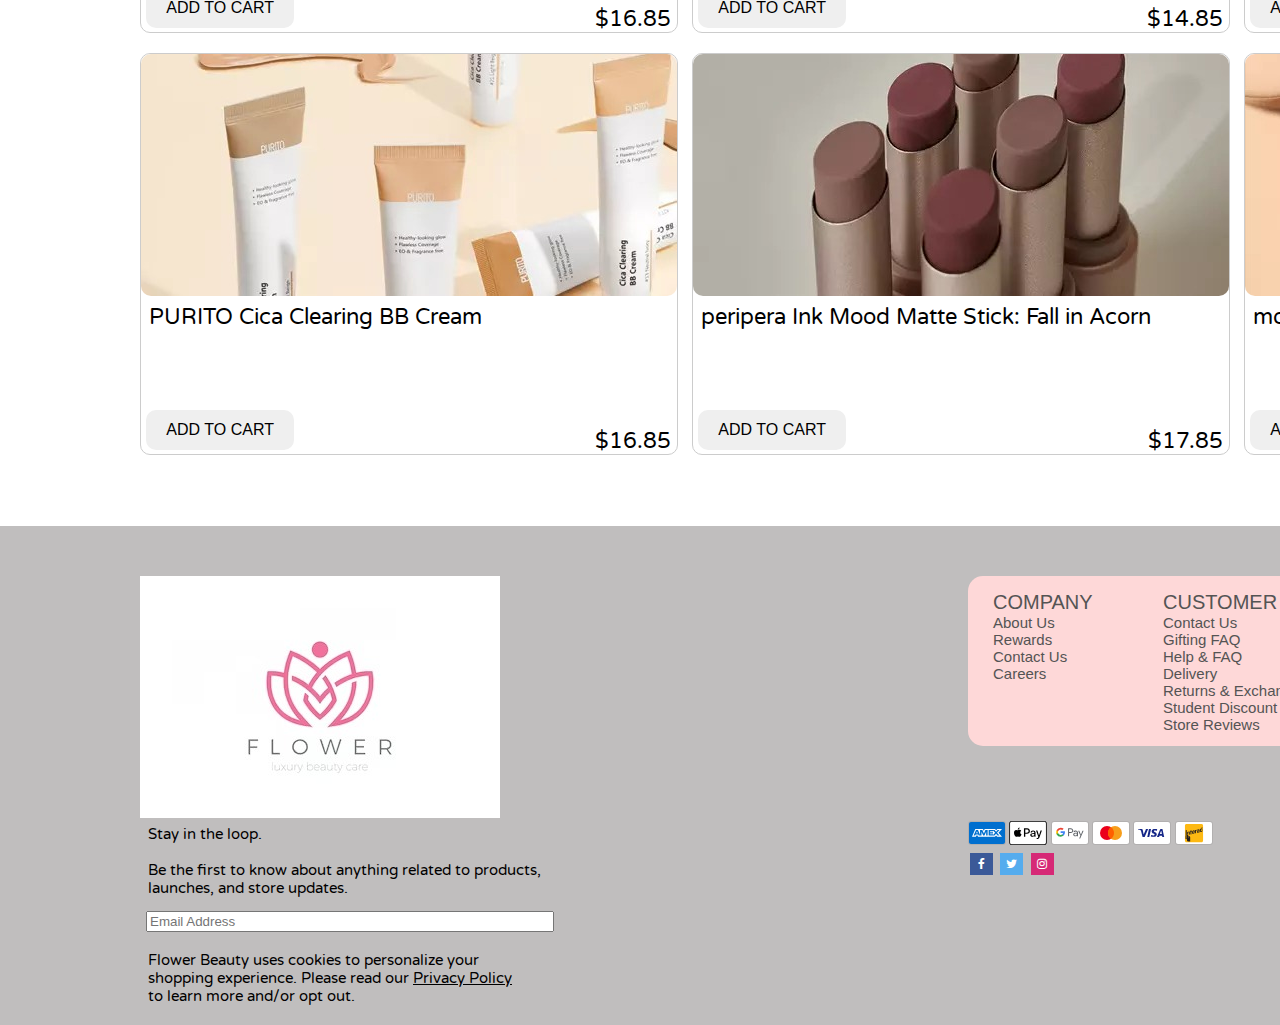
<file: gallery.html>
<!DOCTYPE html>
<html lang="en">
<head>
    <meta charset="UTF-8">
    <title>Flower Beauty</title>
    <link href="css/main.css" rel="stylesheet" type="text/css">
    <link rel="stylesheet" href="https://cdnjs.cloudflare.com/ajax/libs/font-awesome/4.7.0/css/font-awesome.min.css">
    <link rel="preconnect" href="https://fonts.googleapis.com">
    <link rel="preconnect" href="https://fonts.gstatic.com" crossorigin>
    <link href="https://fonts.googleapis.com/css2?family=Delicious+Handrawn&family=Varela+Round&display=swap" rel="stylesheet">
</head>


<body>
	<div id="container">
        
        <div id="header-con">
            <div id="main-header" class="grid-con">
                <div id="header-box1">
                    <a href="index.html"> <img src="./images/logo.jpg" alt="logo" height="80" width="auto"></a>
                </div>
                <div id="main-nav">
                    <a href="new" class="nav" id="two">New</a>
                    <a href="brand" class="nav" id="two">Brands</a>
                    <a href="hair" class="nav" id="two">Hair Care</a>
                    <a href="skin" class="nav" id="two">Skin Care</a>
                    <a href="makeup" class="nav" id="two">Makeup</a>
                </div>
                <div id="header-box2">
                    <a class="nav">Login</a>
                    <a>
                        <i style="font-size:24px" class="fa">&#xf290;</i>
                    </a>
                </div>
            </div>
        </div> 

        <main>
            <div id="gallery-hero-con">
                <div class="grid-con">
                    <div id="gallery-text">
                        <p id="trending"> Trending: 15% off</p>
                    </div>
                    <div id="gallery-controls">
                        <span class="arrow left"></span>
                        <span class="dotc"></span>
                        <span class="dot"></span>
                        <span class="dot"></span>
                        <span class="arrow right"></span>
                    </div>
                </div>
            </div>
     
            <div class="grid-con" id="gallery">
                <h2>SHOP ALL</h2>

                <h2 style="text-align: left;"> Hair Care </h2>

                <div class="gallery-box" id="shadowbox"> 
                    <img src="./images/shop/elizavecca-cer-100.jpg" alt="image" class="imagezoom" id="imageborder">
                    <p> Elizavecca Cer-100 Collagen Ceramide Coating Protein Treatment </p>
                    <br>
                    <button id="addtocart"> ADD TO CART </button>
                    <p id="price">$14.85</p>
                </div>
                <div class="gallery-box" id="shadowbox">
                    <img src="./images/shop/mise-perfect-serum.jpg" alt="image" class="imagezoom" id="imageborder">
                    <p> Mise en Scene Perfect Styling Serum (Renewal) </p>
                    <br>
                    <button id="addtocart"> ADD TO CART </button>
                    <p id="price">$19.95</p>
                </div>
                <div class="gallery-box" id="shadowbox">
                    <img src="./images/shop/pyunkangyul.jpg" alt="image" class="imagezoom" id="imageborder">
                    <p> Pyunkang Yul ATO Wash & Shampoo Blue Label </p>
                    <br>
                    <button id="addtocart"> ADD TO CART </button>
                    <p id="price">$24.50</p>
                </div>
                <div class="gallery-last" id="shadowbox">
                    <img src="./images/shop/benton.jpg" alt="image" class="imagezoom" id="imageborder">
                    <p> Benton Honest Scalp Nourishing Tonic Ampoule</p>
                    <br>
                    <button id="addtocart"> ADD TO CART </button>
                    <p id="price">$46.95</p>
                </div>
                <div class="gallery-last" id="shadowbox">
                    <img src="./images/shop/silkyhairmask.jpg" alt="image" class="imagezoom" id="imageborder">
                    <p> G9SKIN Self Aesthetic Silky Hair Mask </p>
                    <br>
                    <button id="addtocart"> ADD TO CART </button>
                    <p id="price">$6.50</p>
                </div>
                <div class="gallery-last" id="shadowbox">
                    <img src="./images/shop/kit.jpg" alt="image" class="imagezoom" id="imageborder">
                    <p> SOME BY MI Miracle Hair & Body Starter Kit</p>
                    <br>
                    <button id="addtocart"> ADD TO CART </button>
                    <p id="price">$28.95</p>
                </div>
                <h3 class="underline" id="seemore"><a href="seemore">See more</a></h3>

                <h2 style="text-align: left;">Skin Care</h2>

                <div class="gallery-box" id="shadowbox">
                    <img src="./images/shop/cosrx92.jpg" alt="image" class="imagezoom" id="imageborder">
                    <p> COSRX Advanced Snail 92 All in One Cream</p>
                    <br>
                    <button id="addtocart"> ADD TO CART </button>
                    <p id="price">$26.85</p>
                </div>
                <div class="gallery-box" id="shadowbox">
                    <img src="./images/shop/mixsoon.jpg" alt="image" class="imagezoom" id="imageborder">
                    <p> mixsoon Bean Cream</p>
                    <br>
                    <button id="addtocart"> ADD TO CART </button>
                    <p id="price">$37.95</p>
                </div>
                <div class="gallery-box" id="shadowbox">
                    <img src="./images/shop/beautyset.jpg" alt="image" class="imagezoom" id="imageborder">
                    <p> Beauty of Joseon Hanbang Serum Discovery Kit</p>
                    <br>
                    <button id="addtocart"> ADD TO CART </button>
                    <p id="price">$29.85</p>
                </div>
                <div class="gallery-last" id="shadowbox">
                    <img src="./images/shop/ricetoner.jpg" alt="image" class="imagezoom" id="imageborder">
                    <p> I'm From Rice Toner</p>
                    <br>
                    <button id="addtocart"> ADD TO CART </button>
                    <p id="price">$38.00</p>
                </div>
                <div class="gallery-last" id="shadowbox">
                    <img src="./images/shop/mush.jpg" alt="image" class="imagezoom" id="imageborder">
                    <p> I'm From Mushroom Collagen Ampoule</p>
                    <br>
                    <button id="addtocart"> ADD TO CART </button>
                    <p id="price">$43.00</p>
                </div>
                <div class="gallery-last" id="shadowbox">
                    <img src="./images/shop/numbuzin.jpg" alt="image" class="imagezoom" id="imageborder">
                    <p> numbuzin No.4 Collagen 73% Pudding Serum</p>
                    <br>
                    <button id="addtocart"> ADD TO CART </button>
                    <p id="price">$32.85</p>
                </div>
                <h3 class="underline" id="seemore"><a href="seemore">See more</a></h3>

                <h2 style="text-align: left;"> Makeup</h2>
                <div class="gallery-box" id="shadowbox">
                    <img src="./images/shop/peripera.jpg" alt="image" class="imagezoom" id="imageborder">
                    <p> peripera Ink Mood Glowy Tint: Come, Glosser</p>
                    <br>
                    <button id="addtocart"> ADD TO CART </button>
                    <p id="price">$16.85</p>
                </div>
                <div class="gallery-box" id="shadowbox">
                    <img src="./images/shop/rom&nd.jpg" alt="image" class="imagezoom" id="imageborder">
                    <p> rom&nd Han All Shade Liner</p>
                    <br>
                    <button id="addtocart"> ADD TO CART </button>
                    <p id="price">$14.85</p>
                </div>
                <div class="gallery-box" id="shadowbox">
                    <img src="./images/shop/rom&nd1.jpg" alt="image" class="imagezoom" id="imageborder">
                    <p> rom&nd Better Than Cheek (Renewal)</p>
                    <br>
                    <button id="addtocart"> ADD TO CART </button>
                    <p id="price">$15.85</p>
                </div>
                <div class="gallery-last" id="shadowbox">
                    <img src="./images/shop/purito.jpg" alt="image" class="imagezoom" id="imageborder">
                    <p> PURITO Cica Clearing BB Cream</p>
                    <br>
                    <button id="addtocart"> ADD TO CART </button>
                    <p id="price">$16.85</p>
                </div>
                <div class="gallery-last" id="shadowbox">
                    <img src="./images/shop/peripera1.jpg" alt="image" class="imagezoom" id="imageborder">
                    <p> peripera Ink Mood Matte Stick: Fall in Acorn</p>
                    <br>
                    <button id="addtocart"> ADD TO CART </button>
                    <p id="price">$17.85</p>
                </div>
                <div class="gallery-last" id="shadowbox">
                    <img src="./images/shop/moonshot.jpg" alt="image" class="imagezoom" id="imageborder">
                    <p> moonshot Micro Correctfit Cushion</p>
                    <br>
                    <button id="addtocart"> ADD TO CART </button>
                    <p id="price">$32.85</p>
                </div>
                <h3 class="underline"><a href="seemore">See more</a></h3>
            </div>         
        </main>

        <div id="footer-con">
            <div class="grid-con" id="footer">
                <div id="footer-logo">
                    <img src="./images/logo.jpg">
                </div>
                <div id="footer-nav">
                    <ul>
                        <li id="footer-text-large">COMPANY</class>
                        <li id="footer-text">About Us</li>
                        <li id="footer-text">Rewards</li>
                        <li id="footer-text">Contact Us</li>
                        <li id="footer-text">Careers</li>
                    </ul>
                    <br>
                    <ul class="footer-nav-middle">
                        <li id="footer-text-large">CUSTOMER CARE</li>
                        <li id="footer-text">Contact Us</li>
                        <li id="footer-text">Gifting FAQ</li>
                        <li id="footer-text">Help & FAQ</li>
                        <li id="footer-text">Delivery</li>
                        <li id="footer-text">Returns & Exchanges</li>
                        <li id="footer-text">Student Discount</li>
                        <li id="footer-text">Store Reviews</li>
                    </ul>
                    <br>
                    <ul class="footer-nav-right">
                        <li id="footer-text-large">PRIVACY</li>
                        <li id="footer-text">Terms & Conditions</li>
                        <li id="footer-text">Privacy Policy</li>
                    </ul>
                </div>
                <div id="footer-newsletter1">
                    <p id="footer-text1"> Stay in the loop. </p>
                    <br>
                    <p id="footer-text1"> Be the ﬁrst to know about anything related to products, launches, and store updates. </p>
                    <br>
                    <input placeholder="Email Address" type="text" class="shift"  style="width: 400px;">
                </div>
                <div id="payment-type">
                    <svg xmlns="http://www.w3.org/2000/svg" role="img" viewBox="0 0 38 24" width="38" height="24" aria-labelledby="pi-american_express"><title id="pi-american_express">American Express</title><g fill="none"><path fill="#000" d="M35,0 L3,0 C1.3,0 0,1.3 0,3 L0,21 C0,22.7 1.4,24 3,24 L35,24 C36.7,24 38,22.7 38,21 L38,3 C38,1.3 36.6,0 35,0 Z" opacity=".07"></path><path fill="#006FCF" d="M35,1 C36.1,1 37,1.9 37,3 L37,21 C37,22.1 36.1,23 35,23 L3,23 C1.9,23 1,22.1 1,21 L1,3 C1,1.9 1.9,1 3,1 L35,1"></path><path fill="#FFF" d="M8.971,10.268 L9.745,12.144 L8.203,12.144 L8.971,10.268 Z M25.046,10.346 L22.069,10.346 L22.069,11.173 L24.998,11.173 L24.998,12.412 L22.075,12.412 L22.075,13.334 L25.052,13.334 L25.052,14.073 L27.129,11.828 L25.052,9.488 L25.046,10.346 L25.046,10.346 Z M10.983,8.006 L14.978,8.006 L15.865,9.941 L16.687,8 L27.057,8 L28.135,9.19 L29.25,8 L34.013,8 L30.494,11.852 L33.977,15.68 L29.143,15.68 L28.065,14.49 L26.94,15.68 L10.03,15.68 L9.536,14.49 L8.406,14.49 L7.911,15.68 L4,15.68 L7.286,8 L10.716,8 L10.983,8.006 Z M19.646,9.084 L17.407,9.084 L15.907,12.62 L14.282,9.084 L12.06,9.084 L12.06,13.894 L10,9.084 L8.007,9.084 L5.625,14.596 L7.18,14.596 L7.674,13.406 L10.27,13.406 L10.764,14.596 L13.484,14.596 L13.484,10.661 L15.235,14.602 L16.425,14.602 L18.165,10.673 L18.165,14.603 L19.623,14.603 L19.647,9.083 L19.646,9.084 Z M28.986,11.852 L31.517,9.084 L29.695,9.084 L28.094,10.81 L26.546,9.084 L20.652,9.084 L20.652,14.602 L26.462,14.602 L28.076,12.864 L29.624,14.602 L31.499,14.602 L28.987,11.852 L28.986,11.852 Z"></path></g></svg>
                    <svg version="1.1" xmlns="http://www.w3.org/2000/svg" role="img" x="0" y="0" width="38" height="24" viewBox="0 0 165.521 105.965" xml:space="preserve" aria-labelledby="pi-apple_pay"><title id="pi-apple_pay">Apple Pay</title><path fill="#000" d="M150.698 0H14.823c-.566 0-1.133 0-1.698.003-.477.004-.953.009-1.43.022-1.039.028-2.087.09-3.113.274a10.51 10.51 0 0 0-2.958.975 9.932 9.932 0 0 0-4.35 4.35 10.463 10.463 0 0 0-.975 2.96C.113 9.611.052 10.658.024 11.696a70.22 70.22 0 0 0-.022 1.43C0 13.69 0 14.256 0 14.823v76.318c0 .567 0 1.132.002 1.699.003.476.009.953.022 1.43.028 1.036.09 2.084.275 3.11a10.46 10.46 0 0 0 .974 2.96 9.897 9.897 0 0 0 1.83 2.52 9.874 9.874 0 0 0 2.52 1.83c.947.483 1.917.79 2.96.977 1.025.183 2.073.245 3.112.273.477.011.953.017 1.43.02.565.004 1.132.004 1.698.004h135.875c.565 0 1.132 0 1.697-.004.476-.002.952-.009 1.431-.02 1.037-.028 2.085-.09 3.113-.273a10.478 10.478 0 0 0 2.958-.977 9.955 9.955 0 0 0 4.35-4.35c.483-.947.789-1.917.974-2.96.186-1.026.246-2.074.274-3.11.013-.477.02-.954.022-1.43.004-.567.004-1.132.004-1.699V14.824c0-.567 0-1.133-.004-1.699a63.067 63.067 0 0 0-.022-1.429c-.028-1.038-.088-2.085-.274-3.112a10.4 10.4 0 0 0-.974-2.96 9.94 9.94 0 0 0-4.35-4.35A10.52 10.52 0 0 0 156.939.3c-1.028-.185-2.076-.246-3.113-.274a71.417 71.417 0 0 0-1.431-.022C151.83 0 151.263 0 150.698 0z"></path><path fill="#FFF" d="M150.698 3.532l1.672.003c.452.003.905.008 1.36.02.793.022 1.719.065 2.583.22.75.135 1.38.34 1.984.648a6.392 6.392 0 0 1 2.804 2.807c.306.6.51 1.226.645 1.983.154.854.197 1.783.218 2.58.013.45.019.9.02 1.36.005.557.005 1.113.005 1.671v76.318c0 .558 0 1.114-.004 1.682-.002.45-.008.9-.02 1.35-.022.796-.065 1.725-.221 2.589a6.855 6.855 0 0 1-.645 1.975 6.397 6.397 0 0 1-2.808 2.807c-.6.306-1.228.511-1.971.645-.881.157-1.847.2-2.574.22-.457.01-.912.017-1.379.019-.555.004-1.113.004-1.669.004H14.801c-.55 0-1.1 0-1.66-.004a74.993 74.993 0 0 1-1.35-.018c-.744-.02-1.71-.064-2.584-.22a6.938 6.938 0 0 1-1.986-.65 6.337 6.337 0 0 1-1.622-1.18 6.355 6.355 0 0 1-1.178-1.623 6.935 6.935 0 0 1-.646-1.985c-.156-.863-.2-1.788-.22-2.578a66.088 66.088 0 0 1-.02-1.355l-.003-1.327V14.474l.002-1.325a66.7 66.7 0 0 1 .02-1.357c.022-.792.065-1.717.222-2.587a6.924 6.924 0 0 1 .646-1.981c.304-.598.7-1.144 1.18-1.623a6.386 6.386 0 0 1 1.624-1.18 6.96 6.96 0 0 1 1.98-.646c.865-.155 1.792-.198 2.586-.22.452-.012.905-.017 1.354-.02l1.677-.003h135.875"></path><g><g><path fill="#000" d="M43.508 35.77c1.404-1.755 2.356-4.112 2.105-6.52-2.054.102-4.56 1.355-6.012 3.112-1.303 1.504-2.456 3.959-2.156 6.266 2.306.2 4.61-1.152 6.063-2.858"></path><path fill="#000" d="M45.587 39.079c-3.35-.2-6.196 1.9-7.795 1.9-1.6 0-4.049-1.8-6.698-1.751-3.447.05-6.645 2-8.395 5.1-3.598 6.2-.95 15.4 2.55 20.45 1.699 2.5 3.747 5.25 6.445 5.151 2.55-.1 3.549-1.65 6.647-1.65 3.097 0 3.997 1.65 6.696 1.6 2.798-.05 4.548-2.5 6.247-5 1.95-2.85 2.747-5.6 2.797-5.75-.05-.05-5.396-2.101-5.446-8.251-.05-5.15 4.198-7.6 4.398-7.751-2.399-3.548-6.147-3.948-7.447-4.048"></path></g><g><path fill="#000" d="M78.973 32.11c7.278 0 12.347 5.017 12.347 12.321 0 7.33-5.173 12.373-12.529 12.373h-8.058V69.62h-5.822V32.11h14.062zm-8.24 19.807h6.68c5.07 0 7.954-2.729 7.954-7.46 0-4.73-2.885-7.434-7.928-7.434h-6.706v14.894z"></path><path fill="#000" d="M92.764 61.847c0-4.809 3.665-7.564 10.423-7.98l7.252-.442v-2.08c0-3.04-2.001-4.704-5.562-4.704-2.938 0-5.07 1.507-5.51 3.82h-5.252c.157-4.86 4.731-8.395 10.918-8.395 6.654 0 10.995 3.483 10.995 8.89v18.663h-5.38v-4.497h-.13c-1.534 2.937-4.914 4.782-8.579 4.782-5.406 0-9.175-3.222-9.175-8.057zm17.675-2.417v-2.106l-6.472.416c-3.64.234-5.536 1.585-5.536 3.95 0 2.288 1.975 3.77 5.068 3.77 3.95 0 6.94-2.522 6.94-6.03z"></path><path fill="#000" d="M120.975 79.652v-4.496c.364.051 1.247.103 1.715.103 2.573 0 4.029-1.09 4.913-3.899l.52-1.663-9.852-27.293h6.082l6.863 22.146h.13l6.862-22.146h5.927l-10.216 28.67c-2.34 6.577-5.017 8.735-10.683 8.735-.442 0-1.872-.052-2.261-.157z"></path></g></g></svg>
                    <svg xmlns="http://www.w3.org/2000/svg" role="img" viewBox="0 0 38 24" width="38" height="24" aria-labelledby="pi-google_pay"><title id="pi-google_pay">Google Pay</title><path d="M35 0H3C1.3 0 0 1.3 0 3v18c0 1.7 1.4 3 3 3h32c1.7 0 3-1.3 3-3V3c0-1.7-1.4-3-3-3z" fill="#000" opacity=".07"></path><path d="M35 1c1.1 0 2 .9 2 2v18c0 1.1-.9 2-2 2H3c-1.1 0-2-.9-2-2V3c0-1.1.9-2 2-2h32" fill="#FFF"></path><path d="M18.093 11.976v3.2h-1.018v-7.9h2.691a2.447 2.447 0 0 1 1.747.692 2.28 2.28 0 0 1 .11 3.224l-.11.116c-.47.447-1.098.69-1.747.674l-1.673-.006zm0-3.732v2.788h1.698c.377.012.741-.135 1.005-.404a1.391 1.391 0 0 0-1.005-2.354l-1.698-.03zm6.484 1.348c.65-.03 1.286.188 1.778.613.445.43.682 1.03.65 1.649v3.334h-.969v-.766h-.049a1.93 1.93 0 0 1-1.673.931 2.17 2.17 0 0 1-1.496-.533 1.667 1.667 0 0 1-.613-1.324 1.606 1.606 0 0 1 .613-1.336 2.746 2.746 0 0 1 1.698-.515c.517-.02 1.03.093 1.49.331v-.208a1.134 1.134 0 0 0-.417-.901 1.416 1.416 0 0 0-.98-.368 1.545 1.545 0 0 0-1.319.717l-.895-.564a2.488 2.488 0 0 1 2.182-1.06zM23.29 13.52a.79.79 0 0 0 .337.662c.223.176.5.269.785.263.429-.001.84-.17 1.146-.472.305-.286.478-.685.478-1.103a2.047 2.047 0 0 0-1.324-.374 1.716 1.716 0 0 0-1.03.294.883.883 0 0 0-.392.73zm9.286-3.75l-3.39 7.79h-1.048l1.281-2.728-2.224-5.062h1.103l1.612 3.885 1.569-3.885h1.097z" fill="#5F6368"></path><path d="M13.986 11.284c0-.308-.024-.616-.073-.92h-4.29v1.747h2.451a2.096 2.096 0 0 1-.9 1.373v1.134h1.464a4.433 4.433 0 0 0 1.348-3.334z" fill="#4285F4"></path><path d="M9.629 15.721a4.352 4.352 0 0 0 3.01-1.097l-1.466-1.14a2.752 2.752 0 0 1-4.094-1.44H5.577v1.17a4.53 4.53 0 0 0 4.052 2.507z" fill="#34A853"></path><path d="M7.079 12.05a2.709 2.709 0 0 1 0-1.735v-1.17H5.577a4.505 4.505 0 0 0 0 4.075l1.502-1.17z" fill="#FBBC04"></path><path d="M9.629 8.44a2.452 2.452 0 0 1 1.74.68l1.3-1.293a4.37 4.37 0 0 0-3.065-1.183 4.53 4.53 0 0 0-4.027 2.5l1.502 1.171a2.715 2.715 0 0 1 2.55-1.875z" fill="#EA4335"></path></svg>
                    <svg viewBox="0 0 38 24" xmlns="http://www.w3.org/2000/svg" role="img" width="38" height="24" aria-labelledby="pi-master"><title id="pi-master">Mastercard</title><path opacity=".07" d="M35 0H3C1.3 0 0 1.3 0 3v18c0 1.7 1.4 3 3 3h32c1.7 0 3-1.3 3-3V3c0-1.7-1.4-3-3-3z"></path><path fill="#fff" d="M35 1c1.1 0 2 .9 2 2v18c0 1.1-.9 2-2 2H3c-1.1 0-2-.9-2-2V3c0-1.1.9-2 2-2h32"></path><circle fill="#EB001B" cx="15" cy="12" r="7"></circle><circle fill="#F79E1B" cx="23" cy="12" r="7"></circle><path fill="#FF5F00" d="M22 12c0-2.4-1.2-4.5-3-5.7-1.8 1.3-3 3.4-3 5.7s1.2 4.5 3 5.7c1.8-1.2 3-3.3 3-5.7z"></path></svg>
                    <svg viewBox="0 0 38 24" xmlns="http://www.w3.org/2000/svg" role="img" width="38" height="24" aria-labelledby="pi-visa"><title id="pi-visa">Visa</title><path opacity=".07" d="M35 0H3C1.3 0 0 1.3 0 3v18c0 1.7 1.4 3 3 3h32c1.7 0 3-1.3 3-3V3c0-1.7-1.4-3-3-3z"></path><path fill="#fff" d="M35 1c1.1 0 2 .9 2 2v18c0 1.1-.9 2-2 2H3c-1.1 0-2-.9-2-2V3c0-1.1.9-2 2-2h32"></path><path d="M28.3 10.1H28c-.4 1-.7 1.5-1 3h1.9c-.3-1.5-.3-2.2-.6-3zm2.9 5.9h-1.7c-.1 0-.1 0-.2-.1l-.2-.9-.1-.2h-2.4c-.1 0-.2 0-.2.2l-.3.9c0 .1-.1.1-.1.1h-2.1l.2-.5L27 8.7c0-.5.3-.7.8-.7h1.5c.1 0 .2 0 .2.2l1.4 6.5c.1.4.2.7.2 1.1.1.1.1.1.1.2zm-13.4-.3l.4-1.8c.1 0 .2.1.2.1.7.3 1.4.5 2.1.4.2 0 .5-.1.7-.2.5-.2.5-.7.1-1.1-.2-.2-.5-.3-.8-.5-.4-.2-.8-.4-1.1-.7-1.2-1-.8-2.4-.1-3.1.6-.4.9-.8 1.7-.8 1.2 0 2.5 0 3.1.2h.1c-.1.6-.2 1.1-.4 1.7-.5-.2-1-.4-1.5-.4-.3 0-.6 0-.9.1-.2 0-.3.1-.4.2-.2.2-.2.5 0 .7l.5.4c.4.2.8.4 1.1.6.5.3 1 .8 1.1 1.4.2.9-.1 1.7-.9 2.3-.5.4-.7.6-1.4.6-1.4 0-2.5.1-3.4-.2-.1.2-.1.2-.2.1zm-3.5.3c.1-.7.1-.7.2-1 .5-2.2 1-4.5 1.4-6.7.1-.2.1-.3.3-.3H18c-.2 1.2-.4 2.1-.7 3.2-.3 1.5-.6 3-1 4.5 0 .2-.1.2-.3.2M5 8.2c0-.1.2-.2.3-.2h3.4c.5 0 .9.3 1 .8l.9 4.4c0 .1 0 .1.1.2 0-.1.1-.1.1-.1l2.1-5.1c-.1-.1 0-.2.1-.2h2.1c0 .1 0 .1-.1.2l-3.1 7.3c-.1.2-.1.3-.2.4-.1.1-.3 0-.5 0H9.7c-.1 0-.2 0-.2-.2L7.9 9.5c-.2-.2-.5-.5-.9-.6-.6-.3-1.7-.5-1.9-.5L5 8.2z" fill="#142688"></path></svg>
                    <svg role="img" aria-labelledby="pi-interac" clip-rule="evenodd" stroke-linejoin="round" stroke-miterlimit="1.414" version="1.1" width="38" height="24" viewBox="0 0 38 24" xml:space="preserve" xmlns="http://www.w3.org/2000/svg"><title id="pi-interac">Interac</title><path d="M35 0H3C1.3 0 0 1.3 0 3v18c0 1.7 1.4 3 3 3h32c1.7 0 3-1.3 3-3V3c0-1.7-1.4-3-3-3z" fill-opacity=".07"></path><path d="M35 1c1.1 0 2 .9 2 2v18c0 1.1-.9 2-2 2H3c-1.1 0-2-.9-2-2V3c0-1.1.9-2 2-2h32" fill="#fff"></path><path d="M11.453 3.104h15.095c.828 0 1.51.681 1.51 1.51v15.095c0 .828-.682 1.51-1.51 1.51H11.453c-.828 0-1.51-.682-1.51-1.51V4.614c0-.828.682-1.51 1.51-1.51z" fill="#fdb913"></path><path d="M20.057 12.357l-.001-3.243.846-.201v.425s.22-.56.729-.69a.493.493 0 0 1 .235-.015v.828a1.187 1.187 0 0 0-.444.092c-.312.123-.47.393-.47.805v1.79l-.895.209zm-4.462 1.055s-.138-.207-.138-.937v-1.614l-.436.103V10.3l.437-.103V9.47l.9-.213v.725l.636-.15v.664l-.636.15v1.645c0 .748.198.891.198.891l-.961.229v.001zm1.493-1.93c0-.576.082-.997.259-1.32.21-.383.553-.633 1.054-.747.988-.224 1.344.36 1.33 1.144-.005.28-.004.417-.004.417l-1.74.409v.028c0 .548.115.807.463.734.3-.063.383-.251.406-.483.004-.038.006-.133.006-.133l.815-.195s.002.066 0 .141c-.006.311-.097 1.083-1.23 1.351-1.073.255-1.359-.4-1.359-1.346m1.35-1.463c-.289.066-.44.349-.447.817l.876-.208.001-.141c-.001-.354-.11-.54-.43-.468m6.475-.434c-.034-.987.222-1.771 1.324-2.02.703-.16.97.022 1.105.199.13.168.18.396.18.714v.058l-.862.205v-.12c0-.377-.105-.52-.379-.452-.326.082-.458.391-.458 1.007l.001.287c0 .625.086.911.461.833.326-.068.371-.354.376-.605l.003-.165.86-.204.001.134c-.002.82-.434 1.337-1.244 1.526-1.115.261-1.334-.384-1.368-1.397m-2.981 1.383c0-.751.44-.989 1.103-1.263.595-.246.608-.368.61-.583.004-.18-.08-.334-.376-.258a.45.45 0 0 0-.36.424 1.83 1.83 0 0 0-.005.166l-.835.198a1.647 1.647 0 0 1 .058-.494c.133-.45.53-.751 1.213-.91.889-.204 1.185.185 1.186.792v1.437c0 .694.13.796.13.796l-.82.194c-.046-.095-.083-.193-.11-.294s-.18.452-.8.597c-.65.154-.994-.25-.994-.802m1.708-1.026a3.072 3.072 0 0 1-.436.256c-.274.133-.397.298-.397.552 0 .22.136.364.383.303.266-.067.45-.315.45-.659v-.452zm-12.752 5.743a.526.526 0 0 1-.436-.804l.006-.007.01-.003 1.224-.289v.93l-.02.004c-.277.067-.61.143-.677.158a.546.546 0 0 1-.107.01m0 1.191a.523.523 0 0 1-.436-.802l.006-.009.01-.002 1.224-.29v.93l-.02.006c-.277.066-.61.143-.677.157a.546.546 0 0 1-.107.01m0 1.191a.525.525 0 0 1-.436-.802l.006-.01 1.234-.29v.93l-.02.004a45.52 45.52 0 0 1-.677.158.546.546 0 0 1-.107.01m-.145-3.521V9.342l.949-.224v5.203l-.949.224zm2.363-.442c0-.321-.264-.585-.585-.585s-.585.264-.585.585v4.863a1.6 1.6 0 0 0 1.584 1.584l1.657-.002v-4.291a.766.766 0 0 0-.34-.638l-1.476-1.002v2.277a.127.127 0 0 1-.126.126.128.128 0 0 1-.126-.126l-.003-2.791m.791-3.628a1.281 1.281 0 0 0-.845.653v-.366l-.854.202.001 2.335a.875.875 0 0 1 .9.157V11.95c0-.361.18-.65.436-.707.193-.042.354.027.354.371v2.2l.9-.211v-2.327c0-.564-.217-.959-.893-.8m13.071-3.331a.563.563 0 0 1-.556-.556c0-.305.25-.556.556-.556s.556.25.556.556a.559.559 0 0 1-.556.556m0-1.042c-.267 0-.486.22-.486.486s.22.486.486.486.486-.22.486-.486a.492.492 0 0 0-.486-.486" fill="#231f20"></path><path d="M26.765 6.258h.24l.016-.001c.086 0 .157.071.157.157l-.001.018c0 .088-.04.156-.113.167v.002c.067.007.102.044.106.14l.004.137a.07.07 0 0 0 .032.059h-.123a.108.108 0 0 1-.018-.06c-.004-.041-.003-.08-.004-.129-.002-.074-.025-.106-.1-.106h-.088v.295h-.108v-.68.001zm.195.302h.01a.1.1 0 0 0 .1-.1l-.001-.01c0-.072-.032-.11-.104-.11h-.092v.22h.087z" fill="#231f20"></path></svg>
                    <br>
                    <a href="#" class="fa fa-facebook"></a>
                    <a href="#" class="fa fa-twitter"></a>
                    <a href="#" class="fa fa-instagram"></a>
                </div>
                <div id="footer-newsletter2">
                    <p id="footer-text1"> Flower Beauty uses cookies to personalize your shopping experience. Please read our <u>Privacy Policy</u> to learn more and/or opt out.</p>
                </div>
            </div>
        </div>
        
    </div>
</body>
</html>
</file>
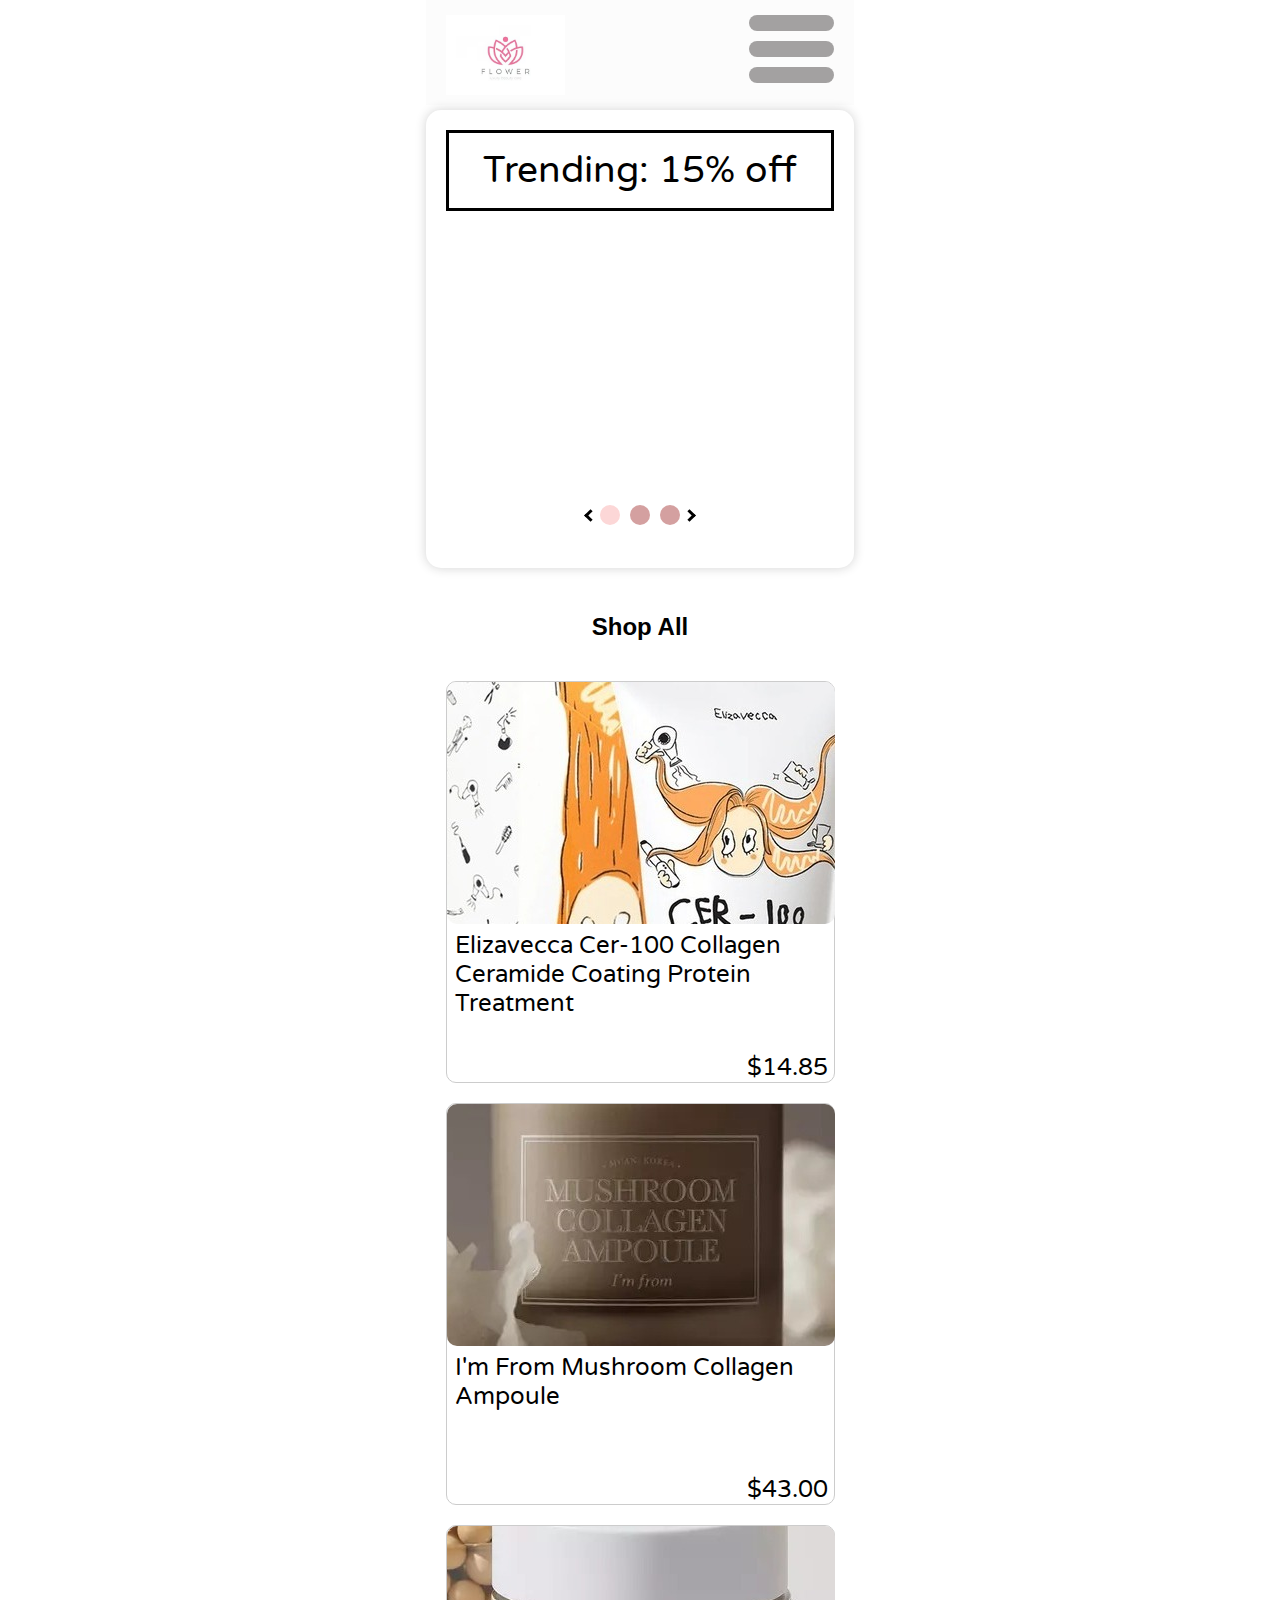
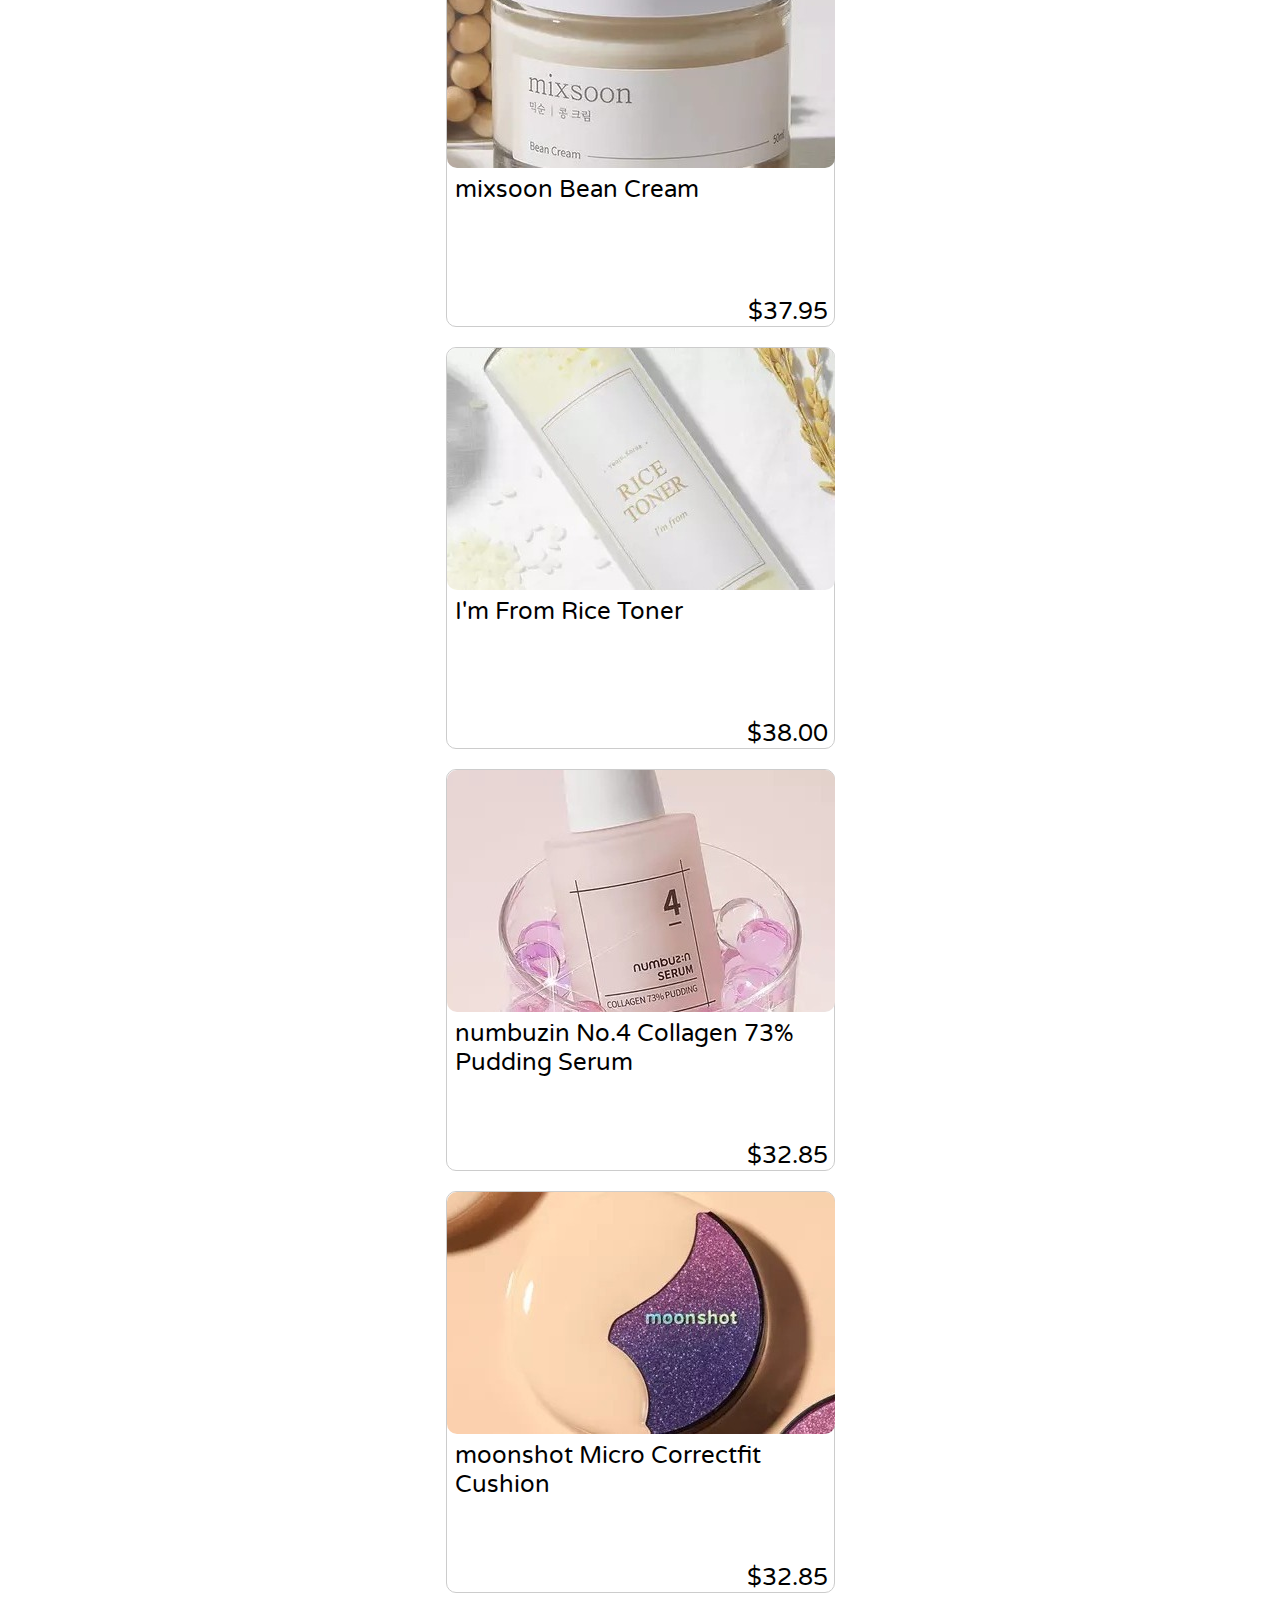
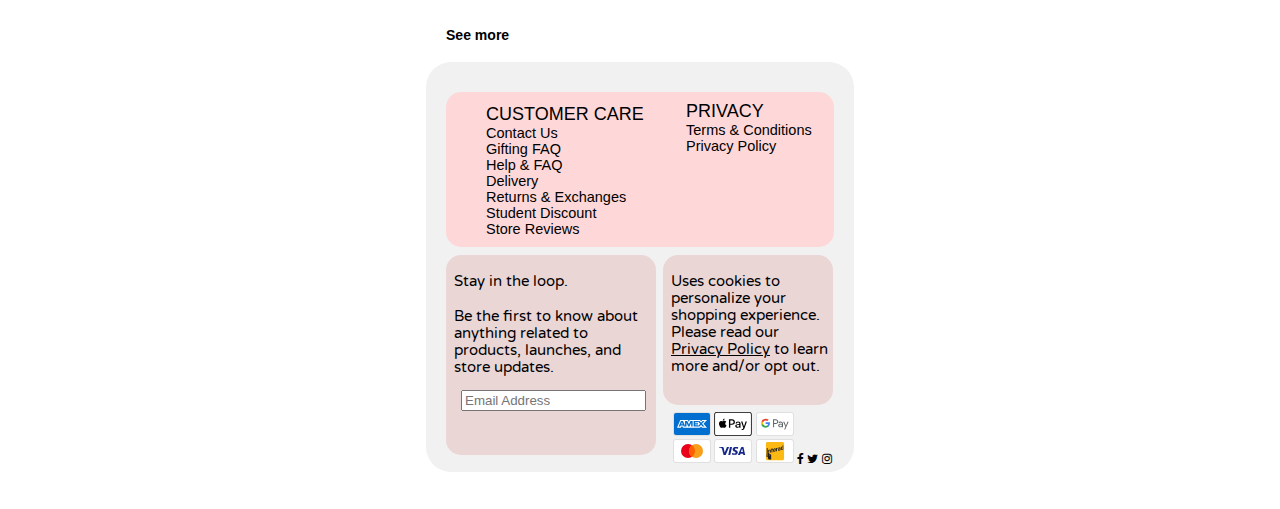
<file: gallery_mobile.html>
<!DOCTYPE html>
<html lang="en">
<head>
<meta charset="UTF-8">
<title>Flower Beauty</title>
<link href="css/main-mobile.css" rel="stylesheet" type="text/css">
<link rel="stylesheet" href="https://cdnjs.cloudflare.com/ajax/libs/font-awesome/4.7.0/css/font-awesome.min.css">
<link rel="preconnect" href="https://fonts.googleapis.com">
<link rel="preconnect" href="https://fonts.gstatic.com" crossorigin>
<link href="https://fonts.googleapis.com/css2?family=Delicious+Handrawn&family=Varela+Round&display=swap" rel="stylesheet">
</head>
<body>
    <!-- students must convert divs to semantic tags -->
	<div id="container">
        
        <div id="header-con">
            <div id="main-header" class="grid-con">
                <img src="images/logo.jpg" alt="image" id="header-logo">
                 <div id="mobile-nav">
                    <span class="burger"></span>
                    <span class="burger"></span>
                    <span class="burger"></span>
                 </div>
            </div>    
        </div> 

        <main>
            <div id="hero-gallery-con">
                <div class="grid-con">
                    <div id="hero-gallery-text">
                        <p id="trending"> Trending: 15% off</p>
                    </div>
                    <div id="gallery-controls">
                        <span class="arrow left"></span>
                        <span class="dotc"></span>
                        <span class="dot"></span>
                        <span class="dot"></span>
                        <span class="arrow right"></span>
                    </div>
                </div>
            </div>

            <div class="grid-con" id="gallery">
                <h2>Shop All</h2>
                <div class="gallery-box" id="shadowbox">
                    <img src="./images/gallerymob/eliz.jpg" alt="image" class="imagezoom" id="imageborder">
                    <p> Elizavecca Cer-100 Collagen Ceramide Coating Protein Treatment </p>
                    <br>
                    <p id="price">$14.85</p>
                </div>
                <div class="gallery-box" id="shadowbox">
                    <img src="./images/gallerymob/mush.jpg" alt="image" class="imagezoom" id="imageborder">
                    <p> I'm From Mushroom Collagen Ampoule</p>
                    <br>
                    <p id="price">$43.00</p>
                </div>
                <div class="gallery-box" id="shadowbox">
                    <img src="./images/gallerymob/mix.jpg" alt="image" class="imagezoom" id="imageborder">
                    <p> mixsoon Bean Cream</p>
                    <br>
                    <p id="price">$37.95</p>
                </div>
                <div class="gallery-box" id="shadowbox">
                    <img src="./images/gallerymob/rice.jpg" alt="image" class="imagezoom" id="imageborder">
                    <p> I'm From Rice Toner</p>
                    <br>
                    <p id="price">$38.00</p>
                </div>
                <div class="gallery-box" id="shadowbox">
                    <img src="./images/gallerymob/numb.jpg" alt="image" class="imagezoom" id="imageborder">
                    <p> numbuzin No.4 Collagen 73% Pudding Serum</p>
                    <br>
                    <p id="price">$32.85</p>
                </div>
                <div class="gallery-box" id="shadowbox">
                    <img src="./images/gallerymob/moon.jpg" alt="image" class="imagezoom" id="imageborder">
                    <p> moonshot Micro Correctfit Cushion</p>
                    <br>
                    <p id="price">$32.85</p>
                </div>
                <h3 class="underline"><a href="seemore">See more</a></h3>
            </div>              
        </main>

        <div id="footer-con">
            <div class="grid-con">
                <div id="footer-box">
                    <ul>
                        <li id="footer-text-large">CUSTOMER CARE</li>
                        <li id="footer-text">Contact Us</li>
                        <li id="footer-text">Gifting FAQ</li>
                        <li id="footer-text">Help & FAQ</li>
                        <li id="footer-text">Delivery</li>
                        <li id="footer-text">Returns & Exchanges</li>
                        <li id="footer-text">Student Discount</li>
                        <li id="footer-text">Store Reviews</li>
                    </ul>
                    <br>
                    <ul class="footer-nav-right">
                        <li id="footer-text-largeg">PRIVACY</li>
                        <li id="footer-text">Terms & Conditions</li>
                        <li id="footer-text">Privacy Policy</li>
                    </ul>
                </div>
                <div id="footer-newsletter">
                    <br>
                    <p id="footer-text"> Stay in the loop. </p>
                    <br>
                    <p id="footer-text"> Be the ﬁrst to know about anything related to products, launches, and store updates. </p>
                    <br>
                    <input placeholder="Email Address" type="text" class="shift">
                </div>
                <div id="footer-newsletter2">
                    <br>
                    <p id="footer-text"> Uses cookies to personalize your shopping experience. Please read our <u>Privacy Policy</u> to learn more and/or opt out.</p>
                </div>
                <div id="payment-type">
                    <svg xmlns="http://www.w3.org/2000/svg" role="img" viewBox="0 0 38 24" width="38" height="24" aria-labelledby="pi-american_express"><title id="pi-american_express">American Express</title><g fill="none"><path fill="#000" d="M35,0 L3,0 C1.3,0 0,1.3 0,3 L0,21 C0,22.7 1.4,24 3,24 L35,24 C36.7,24 38,22.7 38,21 L38,3 C38,1.3 36.6,0 35,0 Z" opacity=".07"></path><path fill="#006FCF" d="M35,1 C36.1,1 37,1.9 37,3 L37,21 C37,22.1 36.1,23 35,23 L3,23 C1.9,23 1,22.1 1,21 L1,3 C1,1.9 1.9,1 3,1 L35,1"></path><path fill="#FFF" d="M8.971,10.268 L9.745,12.144 L8.203,12.144 L8.971,10.268 Z M25.046,10.346 L22.069,10.346 L22.069,11.173 L24.998,11.173 L24.998,12.412 L22.075,12.412 L22.075,13.334 L25.052,13.334 L25.052,14.073 L27.129,11.828 L25.052,9.488 L25.046,10.346 L25.046,10.346 Z M10.983,8.006 L14.978,8.006 L15.865,9.941 L16.687,8 L27.057,8 L28.135,9.19 L29.25,8 L34.013,8 L30.494,11.852 L33.977,15.68 L29.143,15.68 L28.065,14.49 L26.94,15.68 L10.03,15.68 L9.536,14.49 L8.406,14.49 L7.911,15.68 L4,15.68 L7.286,8 L10.716,8 L10.983,8.006 Z M19.646,9.084 L17.407,9.084 L15.907,12.62 L14.282,9.084 L12.06,9.084 L12.06,13.894 L10,9.084 L8.007,9.084 L5.625,14.596 L7.18,14.596 L7.674,13.406 L10.27,13.406 L10.764,14.596 L13.484,14.596 L13.484,10.661 L15.235,14.602 L16.425,14.602 L18.165,10.673 L18.165,14.603 L19.623,14.603 L19.647,9.083 L19.646,9.084 Z M28.986,11.852 L31.517,9.084 L29.695,9.084 L28.094,10.81 L26.546,9.084 L20.652,9.084 L20.652,14.602 L26.462,14.602 L28.076,12.864 L29.624,14.602 L31.499,14.602 L28.987,11.852 L28.986,11.852 Z"></path></g></svg>
                    <svg version="1.1" xmlns="http://www.w3.org/2000/svg" role="img" x="0" y="0" width="38" height="24" viewBox="0 0 165.521 105.965" xml:space="preserve" aria-labelledby="pi-apple_pay"><title id="pi-apple_pay">Apple Pay</title><path fill="#000" d="M150.698 0H14.823c-.566 0-1.133 0-1.698.003-.477.004-.953.009-1.43.022-1.039.028-2.087.09-3.113.274a10.51 10.51 0 0 0-2.958.975 9.932 9.932 0 0 0-4.35 4.35 10.463 10.463 0 0 0-.975 2.96C.113 9.611.052 10.658.024 11.696a70.22 70.22 0 0 0-.022 1.43C0 13.69 0 14.256 0 14.823v76.318c0 .567 0 1.132.002 1.699.003.476.009.953.022 1.43.028 1.036.09 2.084.275 3.11a10.46 10.46 0 0 0 .974 2.96 9.897 9.897 0 0 0 1.83 2.52 9.874 9.874 0 0 0 2.52 1.83c.947.483 1.917.79 2.96.977 1.025.183 2.073.245 3.112.273.477.011.953.017 1.43.02.565.004 1.132.004 1.698.004h135.875c.565 0 1.132 0 1.697-.004.476-.002.952-.009 1.431-.02 1.037-.028 2.085-.09 3.113-.273a10.478 10.478 0 0 0 2.958-.977 9.955 9.955 0 0 0 4.35-4.35c.483-.947.789-1.917.974-2.96.186-1.026.246-2.074.274-3.11.013-.477.02-.954.022-1.43.004-.567.004-1.132.004-1.699V14.824c0-.567 0-1.133-.004-1.699a63.067 63.067 0 0 0-.022-1.429c-.028-1.038-.088-2.085-.274-3.112a10.4 10.4 0 0 0-.974-2.96 9.94 9.94 0 0 0-4.35-4.35A10.52 10.52 0 0 0 156.939.3c-1.028-.185-2.076-.246-3.113-.274a71.417 71.417 0 0 0-1.431-.022C151.83 0 151.263 0 150.698 0z"></path><path fill="#FFF" d="M150.698 3.532l1.672.003c.452.003.905.008 1.36.02.793.022 1.719.065 2.583.22.75.135 1.38.34 1.984.648a6.392 6.392 0 0 1 2.804 2.807c.306.6.51 1.226.645 1.983.154.854.197 1.783.218 2.58.013.45.019.9.02 1.36.005.557.005 1.113.005 1.671v76.318c0 .558 0 1.114-.004 1.682-.002.45-.008.9-.02 1.35-.022.796-.065 1.725-.221 2.589a6.855 6.855 0 0 1-.645 1.975 6.397 6.397 0 0 1-2.808 2.807c-.6.306-1.228.511-1.971.645-.881.157-1.847.2-2.574.22-.457.01-.912.017-1.379.019-.555.004-1.113.004-1.669.004H14.801c-.55 0-1.1 0-1.66-.004a74.993 74.993 0 0 1-1.35-.018c-.744-.02-1.71-.064-2.584-.22a6.938 6.938 0 0 1-1.986-.65 6.337 6.337 0 0 1-1.622-1.18 6.355 6.355 0 0 1-1.178-1.623 6.935 6.935 0 0 1-.646-1.985c-.156-.863-.2-1.788-.22-2.578a66.088 66.088 0 0 1-.02-1.355l-.003-1.327V14.474l.002-1.325a66.7 66.7 0 0 1 .02-1.357c.022-.792.065-1.717.222-2.587a6.924 6.924 0 0 1 .646-1.981c.304-.598.7-1.144 1.18-1.623a6.386 6.386 0 0 1 1.624-1.18 6.96 6.96 0 0 1 1.98-.646c.865-.155 1.792-.198 2.586-.22.452-.012.905-.017 1.354-.02l1.677-.003h135.875"></path><g><g><path fill="#000" d="M43.508 35.77c1.404-1.755 2.356-4.112 2.105-6.52-2.054.102-4.56 1.355-6.012 3.112-1.303 1.504-2.456 3.959-2.156 6.266 2.306.2 4.61-1.152 6.063-2.858"></path><path fill="#000" d="M45.587 39.079c-3.35-.2-6.196 1.9-7.795 1.9-1.6 0-4.049-1.8-6.698-1.751-3.447.05-6.645 2-8.395 5.1-3.598 6.2-.95 15.4 2.55 20.45 1.699 2.5 3.747 5.25 6.445 5.151 2.55-.1 3.549-1.65 6.647-1.65 3.097 0 3.997 1.65 6.696 1.6 2.798-.05 4.548-2.5 6.247-5 1.95-2.85 2.747-5.6 2.797-5.75-.05-.05-5.396-2.101-5.446-8.251-.05-5.15 4.198-7.6 4.398-7.751-2.399-3.548-6.147-3.948-7.447-4.048"></path></g><g><path fill="#000" d="M78.973 32.11c7.278 0 12.347 5.017 12.347 12.321 0 7.33-5.173 12.373-12.529 12.373h-8.058V69.62h-5.822V32.11h14.062zm-8.24 19.807h6.68c5.07 0 7.954-2.729 7.954-7.46 0-4.73-2.885-7.434-7.928-7.434h-6.706v14.894z"></path><path fill="#000" d="M92.764 61.847c0-4.809 3.665-7.564 10.423-7.98l7.252-.442v-2.08c0-3.04-2.001-4.704-5.562-4.704-2.938 0-5.07 1.507-5.51 3.82h-5.252c.157-4.86 4.731-8.395 10.918-8.395 6.654 0 10.995 3.483 10.995 8.89v18.663h-5.38v-4.497h-.13c-1.534 2.937-4.914 4.782-8.579 4.782-5.406 0-9.175-3.222-9.175-8.057zm17.675-2.417v-2.106l-6.472.416c-3.64.234-5.536 1.585-5.536 3.95 0 2.288 1.975 3.77 5.068 3.77 3.95 0 6.94-2.522 6.94-6.03z"></path><path fill="#000" d="M120.975 79.652v-4.496c.364.051 1.247.103 1.715.103 2.573 0 4.029-1.09 4.913-3.899l.52-1.663-9.852-27.293h6.082l6.863 22.146h.13l6.862-22.146h5.927l-10.216 28.67c-2.34 6.577-5.017 8.735-10.683 8.735-.442 0-1.872-.052-2.261-.157z"></path></g></g></svg>
                    <svg xmlns="http://www.w3.org/2000/svg" role="img" viewBox="0 0 38 24" width="38" height="24" aria-labelledby="pi-google_pay"><title id="pi-google_pay">Google Pay</title><path d="M35 0H3C1.3 0 0 1.3 0 3v18c0 1.7 1.4 3 3 3h32c1.7 0 3-1.3 3-3V3c0-1.7-1.4-3-3-3z" fill="#000" opacity=".07"></path><path d="M35 1c1.1 0 2 .9 2 2v18c0 1.1-.9 2-2 2H3c-1.1 0-2-.9-2-2V3c0-1.1.9-2 2-2h32" fill="#FFF"></path><path d="M18.093 11.976v3.2h-1.018v-7.9h2.691a2.447 2.447 0 0 1 1.747.692 2.28 2.28 0 0 1 .11 3.224l-.11.116c-.47.447-1.098.69-1.747.674l-1.673-.006zm0-3.732v2.788h1.698c.377.012.741-.135 1.005-.404a1.391 1.391 0 0 0-1.005-2.354l-1.698-.03zm6.484 1.348c.65-.03 1.286.188 1.778.613.445.43.682 1.03.65 1.649v3.334h-.969v-.766h-.049a1.93 1.93 0 0 1-1.673.931 2.17 2.17 0 0 1-1.496-.533 1.667 1.667 0 0 1-.613-1.324 1.606 1.606 0 0 1 .613-1.336 2.746 2.746 0 0 1 1.698-.515c.517-.02 1.03.093 1.49.331v-.208a1.134 1.134 0 0 0-.417-.901 1.416 1.416 0 0 0-.98-.368 1.545 1.545 0 0 0-1.319.717l-.895-.564a2.488 2.488 0 0 1 2.182-1.06zM23.29 13.52a.79.79 0 0 0 .337.662c.223.176.5.269.785.263.429-.001.84-.17 1.146-.472.305-.286.478-.685.478-1.103a2.047 2.047 0 0 0-1.324-.374 1.716 1.716 0 0 0-1.03.294.883.883 0 0 0-.392.73zm9.286-3.75l-3.39 7.79h-1.048l1.281-2.728-2.224-5.062h1.103l1.612 3.885 1.569-3.885h1.097z" fill="#5F6368"></path><path d="M13.986 11.284c0-.308-.024-.616-.073-.92h-4.29v1.747h2.451a2.096 2.096 0 0 1-.9 1.373v1.134h1.464a4.433 4.433 0 0 0 1.348-3.334z" fill="#4285F4"></path><path d="M9.629 15.721a4.352 4.352 0 0 0 3.01-1.097l-1.466-1.14a2.752 2.752 0 0 1-4.094-1.44H5.577v1.17a4.53 4.53 0 0 0 4.052 2.507z" fill="#34A853"></path><path d="M7.079 12.05a2.709 2.709 0 0 1 0-1.735v-1.17H5.577a4.505 4.505 0 0 0 0 4.075l1.502-1.17z" fill="#FBBC04"></path><path d="M9.629 8.44a2.452 2.452 0 0 1 1.74.68l1.3-1.293a4.37 4.37 0 0 0-3.065-1.183 4.53 4.53 0 0 0-4.027 2.5l1.502 1.171a2.715 2.715 0 0 1 2.55-1.875z" fill="#EA4335"></path></svg>
                    <br>
                    <svg viewBox="0 0 38 24" xmlns="http://www.w3.org/2000/svg" role="img" width="38" height="24" aria-labelledby="pi-master"><title id="pi-master">Mastercard</title><path opacity=".07" d="M35 0H3C1.3 0 0 1.3 0 3v18c0 1.7 1.4 3 3 3h32c1.7 0 3-1.3 3-3V3c0-1.7-1.4-3-3-3z"></path><path fill="#fff" d="M35 1c1.1 0 2 .9 2 2v18c0 1.1-.9 2-2 2H3c-1.1 0-2-.9-2-2V3c0-1.1.9-2 2-2h32"></path><circle fill="#EB001B" cx="15" cy="12" r="7"></circle><circle fill="#F79E1B" cx="23" cy="12" r="7"></circle><path fill="#FF5F00" d="M22 12c0-2.4-1.2-4.5-3-5.7-1.8 1.3-3 3.4-3 5.7s1.2 4.5 3 5.7c1.8-1.2 3-3.3 3-5.7z"></path></svg>
                    <svg viewBox="0 0 38 24" xmlns="http://www.w3.org/2000/svg" role="img" width="38" height="24" aria-labelledby="pi-visa"><title id="pi-visa">Visa</title><path opacity=".07" d="M35 0H3C1.3 0 0 1.3 0 3v18c0 1.7 1.4 3 3 3h32c1.7 0 3-1.3 3-3V3c0-1.7-1.4-3-3-3z"></path><path fill="#fff" d="M35 1c1.1 0 2 .9 2 2v18c0 1.1-.9 2-2 2H3c-1.1 0-2-.9-2-2V3c0-1.1.9-2 2-2h32"></path><path d="M28.3 10.1H28c-.4 1-.7 1.5-1 3h1.9c-.3-1.5-.3-2.2-.6-3zm2.9 5.9h-1.7c-.1 0-.1 0-.2-.1l-.2-.9-.1-.2h-2.4c-.1 0-.2 0-.2.2l-.3.9c0 .1-.1.1-.1.1h-2.1l.2-.5L27 8.7c0-.5.3-.7.8-.7h1.5c.1 0 .2 0 .2.2l1.4 6.5c.1.4.2.7.2 1.1.1.1.1.1.1.2zm-13.4-.3l.4-1.8c.1 0 .2.1.2.1.7.3 1.4.5 2.1.4.2 0 .5-.1.7-.2.5-.2.5-.7.1-1.1-.2-.2-.5-.3-.8-.5-.4-.2-.8-.4-1.1-.7-1.2-1-.8-2.4-.1-3.1.6-.4.9-.8 1.7-.8 1.2 0 2.5 0 3.1.2h.1c-.1.6-.2 1.1-.4 1.7-.5-.2-1-.4-1.5-.4-.3 0-.6 0-.9.1-.2 0-.3.1-.4.2-.2.2-.2.5 0 .7l.5.4c.4.2.8.4 1.1.6.5.3 1 .8 1.1 1.4.2.9-.1 1.7-.9 2.3-.5.4-.7.6-1.4.6-1.4 0-2.5.1-3.4-.2-.1.2-.1.2-.2.1zm-3.5.3c.1-.7.1-.7.2-1 .5-2.2 1-4.5 1.4-6.7.1-.2.1-.3.3-.3H18c-.2 1.2-.4 2.1-.7 3.2-.3 1.5-.6 3-1 4.5 0 .2-.1.2-.3.2M5 8.2c0-.1.2-.2.3-.2h3.4c.5 0 .9.3 1 .8l.9 4.4c0 .1 0 .1.1.2 0-.1.1-.1.1-.1l2.1-5.1c-.1-.1 0-.2.1-.2h2.1c0 .1 0 .1-.1.2l-3.1 7.3c-.1.2-.1.3-.2.4-.1.1-.3 0-.5 0H9.7c-.1 0-.2 0-.2-.2L7.9 9.5c-.2-.2-.5-.5-.9-.6-.6-.3-1.7-.5-1.9-.5L5 8.2z" fill="#142688"></path></svg>
                    <svg role="img" aria-labelledby="pi-interac" clip-rule="evenodd" stroke-linejoin="round" stroke-miterlimit="1.414" version="1.1" width="38" height="24" viewBox="0 0 38 24" xml:space="preserve" xmlns="http://www.w3.org/2000/svg"><title id="pi-interac">Interac</title><path d="M35 0H3C1.3 0 0 1.3 0 3v18c0 1.7 1.4 3 3 3h32c1.7 0 3-1.3 3-3V3c0-1.7-1.4-3-3-3z" fill-opacity=".07"></path><path d="M35 1c1.1 0 2 .9 2 2v18c0 1.1-.9 2-2 2H3c-1.1 0-2-.9-2-2V3c0-1.1.9-2 2-2h32" fill="#fff"></path><path d="M11.453 3.104h15.095c.828 0 1.51.681 1.51 1.51v15.095c0 .828-.682 1.51-1.51 1.51H11.453c-.828 0-1.51-.682-1.51-1.51V4.614c0-.828.682-1.51 1.51-1.51z" fill="#fdb913"></path><path d="M20.057 12.357l-.001-3.243.846-.201v.425s.22-.56.729-.69a.493.493 0 0 1 .235-.015v.828a1.187 1.187 0 0 0-.444.092c-.312.123-.47.393-.47.805v1.79l-.895.209zm-4.462 1.055s-.138-.207-.138-.937v-1.614l-.436.103V10.3l.437-.103V9.47l.9-.213v.725l.636-.15v.664l-.636.15v1.645c0 .748.198.891.198.891l-.961.229v.001zm1.493-1.93c0-.576.082-.997.259-1.32.21-.383.553-.633 1.054-.747.988-.224 1.344.36 1.33 1.144-.005.28-.004.417-.004.417l-1.74.409v.028c0 .548.115.807.463.734.3-.063.383-.251.406-.483.004-.038.006-.133.006-.133l.815-.195s.002.066 0 .141c-.006.311-.097 1.083-1.23 1.351-1.073.255-1.359-.4-1.359-1.346m1.35-1.463c-.289.066-.44.349-.447.817l.876-.208.001-.141c-.001-.354-.11-.54-.43-.468m6.475-.434c-.034-.987.222-1.771 1.324-2.02.703-.16.97.022 1.105.199.13.168.18.396.18.714v.058l-.862.205v-.12c0-.377-.105-.52-.379-.452-.326.082-.458.391-.458 1.007l.001.287c0 .625.086.911.461.833.326-.068.371-.354.376-.605l.003-.165.86-.204.001.134c-.002.82-.434 1.337-1.244 1.526-1.115.261-1.334-.384-1.368-1.397m-2.981 1.383c0-.751.44-.989 1.103-1.263.595-.246.608-.368.61-.583.004-.18-.08-.334-.376-.258a.45.45 0 0 0-.36.424 1.83 1.83 0 0 0-.005.166l-.835.198a1.647 1.647 0 0 1 .058-.494c.133-.45.53-.751 1.213-.91.889-.204 1.185.185 1.186.792v1.437c0 .694.13.796.13.796l-.82.194c-.046-.095-.083-.193-.11-.294s-.18.452-.8.597c-.65.154-.994-.25-.994-.802m1.708-1.026a3.072 3.072 0 0 1-.436.256c-.274.133-.397.298-.397.552 0 .22.136.364.383.303.266-.067.45-.315.45-.659v-.452zm-12.752 5.743a.526.526 0 0 1-.436-.804l.006-.007.01-.003 1.224-.289v.93l-.02.004c-.277.067-.61.143-.677.158a.546.546 0 0 1-.107.01m0 1.191a.523.523 0 0 1-.436-.802l.006-.009.01-.002 1.224-.29v.93l-.02.006c-.277.066-.61.143-.677.157a.546.546 0 0 1-.107.01m0 1.191a.525.525 0 0 1-.436-.802l.006-.01 1.234-.29v.93l-.02.004a45.52 45.52 0 0 1-.677.158.546.546 0 0 1-.107.01m-.145-3.521V9.342l.949-.224v5.203l-.949.224zm2.363-.442c0-.321-.264-.585-.585-.585s-.585.264-.585.585v4.863a1.6 1.6 0 0 0 1.584 1.584l1.657-.002v-4.291a.766.766 0 0 0-.34-.638l-1.476-1.002v2.277a.127.127 0 0 1-.126.126.128.128 0 0 1-.126-.126l-.003-2.791m.791-3.628a1.281 1.281 0 0 0-.845.653v-.366l-.854.202.001 2.335a.875.875 0 0 1 .9.157V11.95c0-.361.18-.65.436-.707.193-.042.354.027.354.371v2.2l.9-.211v-2.327c0-.564-.217-.959-.893-.8m13.071-3.331a.563.563 0 0 1-.556-.556c0-.305.25-.556.556-.556s.556.25.556.556a.559.559 0 0 1-.556.556m0-1.042c-.267 0-.486.22-.486.486s.22.486.486.486.486-.22.486-.486a.492.492 0 0 0-.486-.486" fill="#231f20"></path><path d="M26.765 6.258h.24l.016-.001c.086 0 .157.071.157.157l-.001.018c0 .088-.04.156-.113.167v.002c.067.007.102.044.106.14l.004.137a.07.07 0 0 0 .032.059h-.123a.108.108 0 0 1-.018-.06c-.004-.041-.003-.08-.004-.129-.002-.074-.025-.106-.1-.106h-.088v.295h-.108v-.68.001zm.195.302h.01a.1.1 0 0 0 .1-.1l-.001-.01c0-.072-.032-.11-.104-.11h-.092v.22h.087z" fill="#231f20"></path></svg>
                    <a href="#" class="fa fa-facebook"></a>
                    <a href="#" class="fa fa-twitter"></a>
                    <a href="#" class="fa fa-instagram"></a>
                </div>
            </div>
        </div>
    </div> 
</body>
</html>
</file>
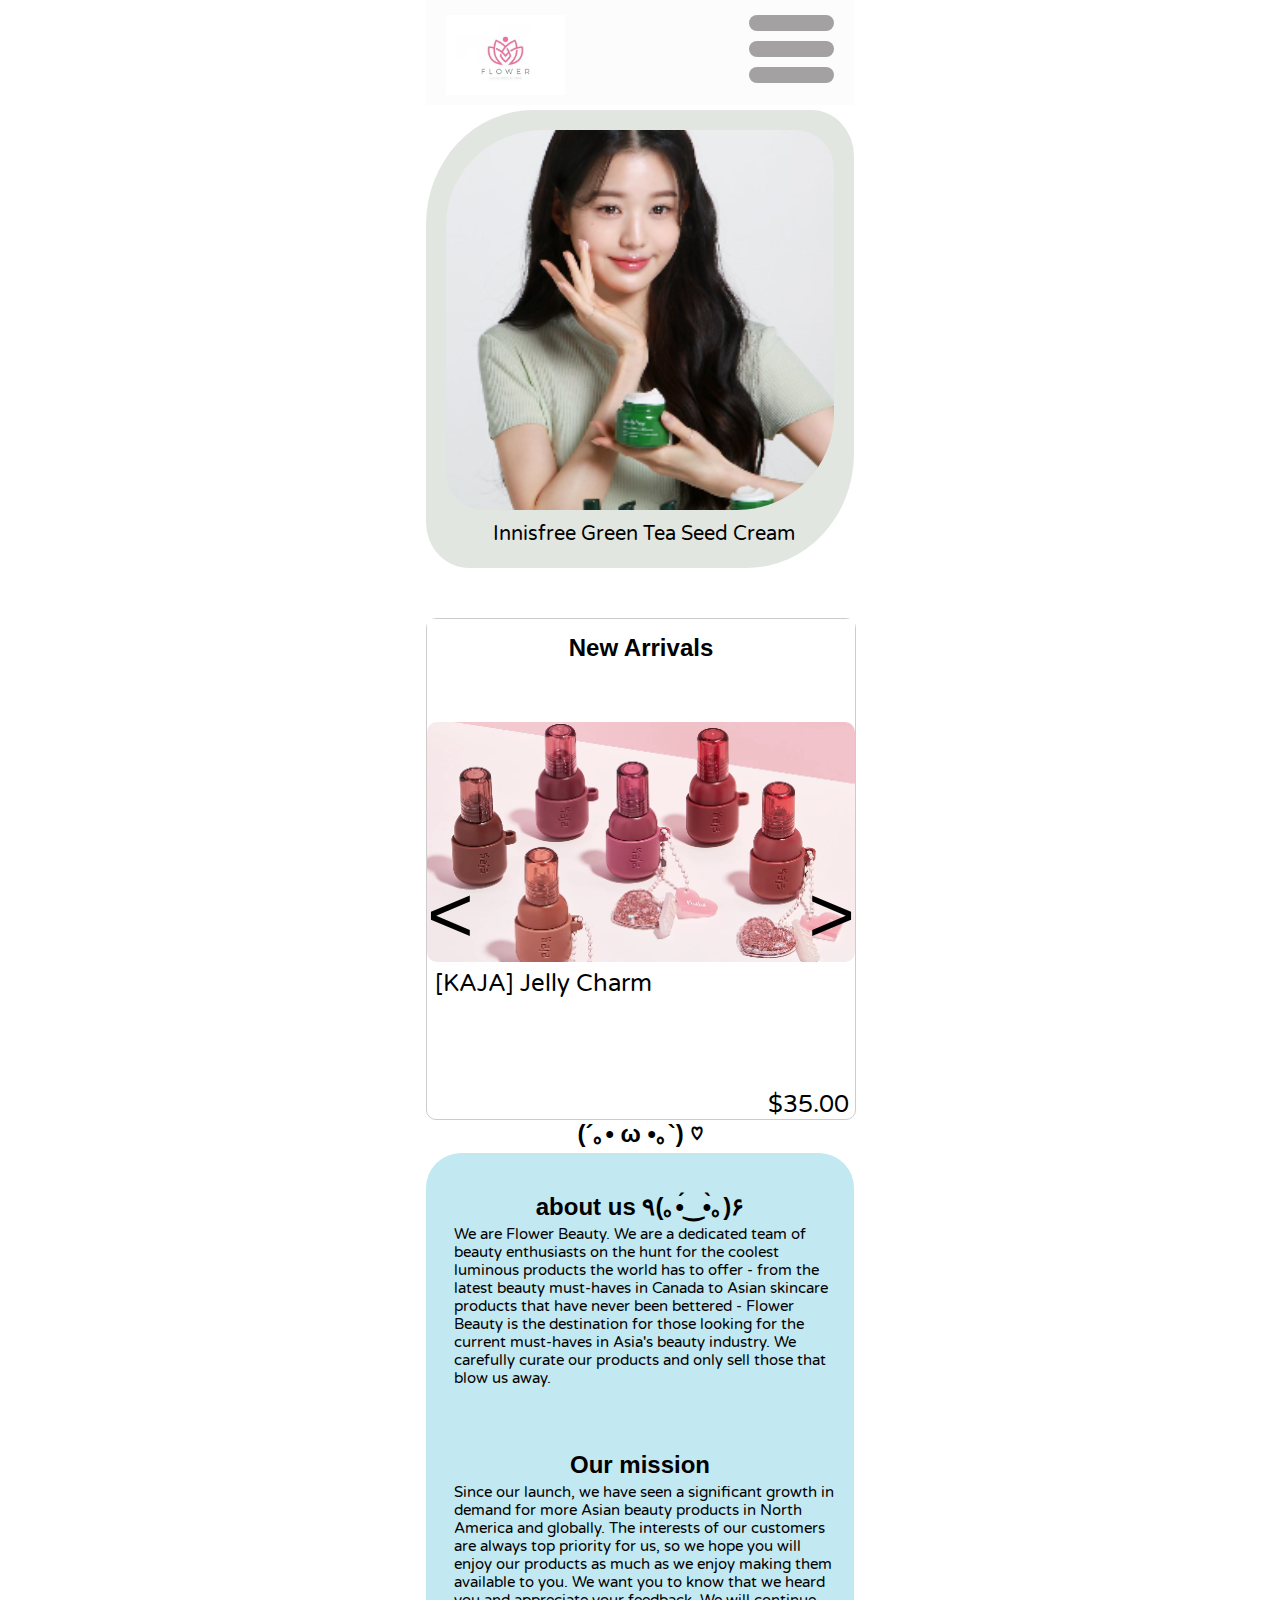
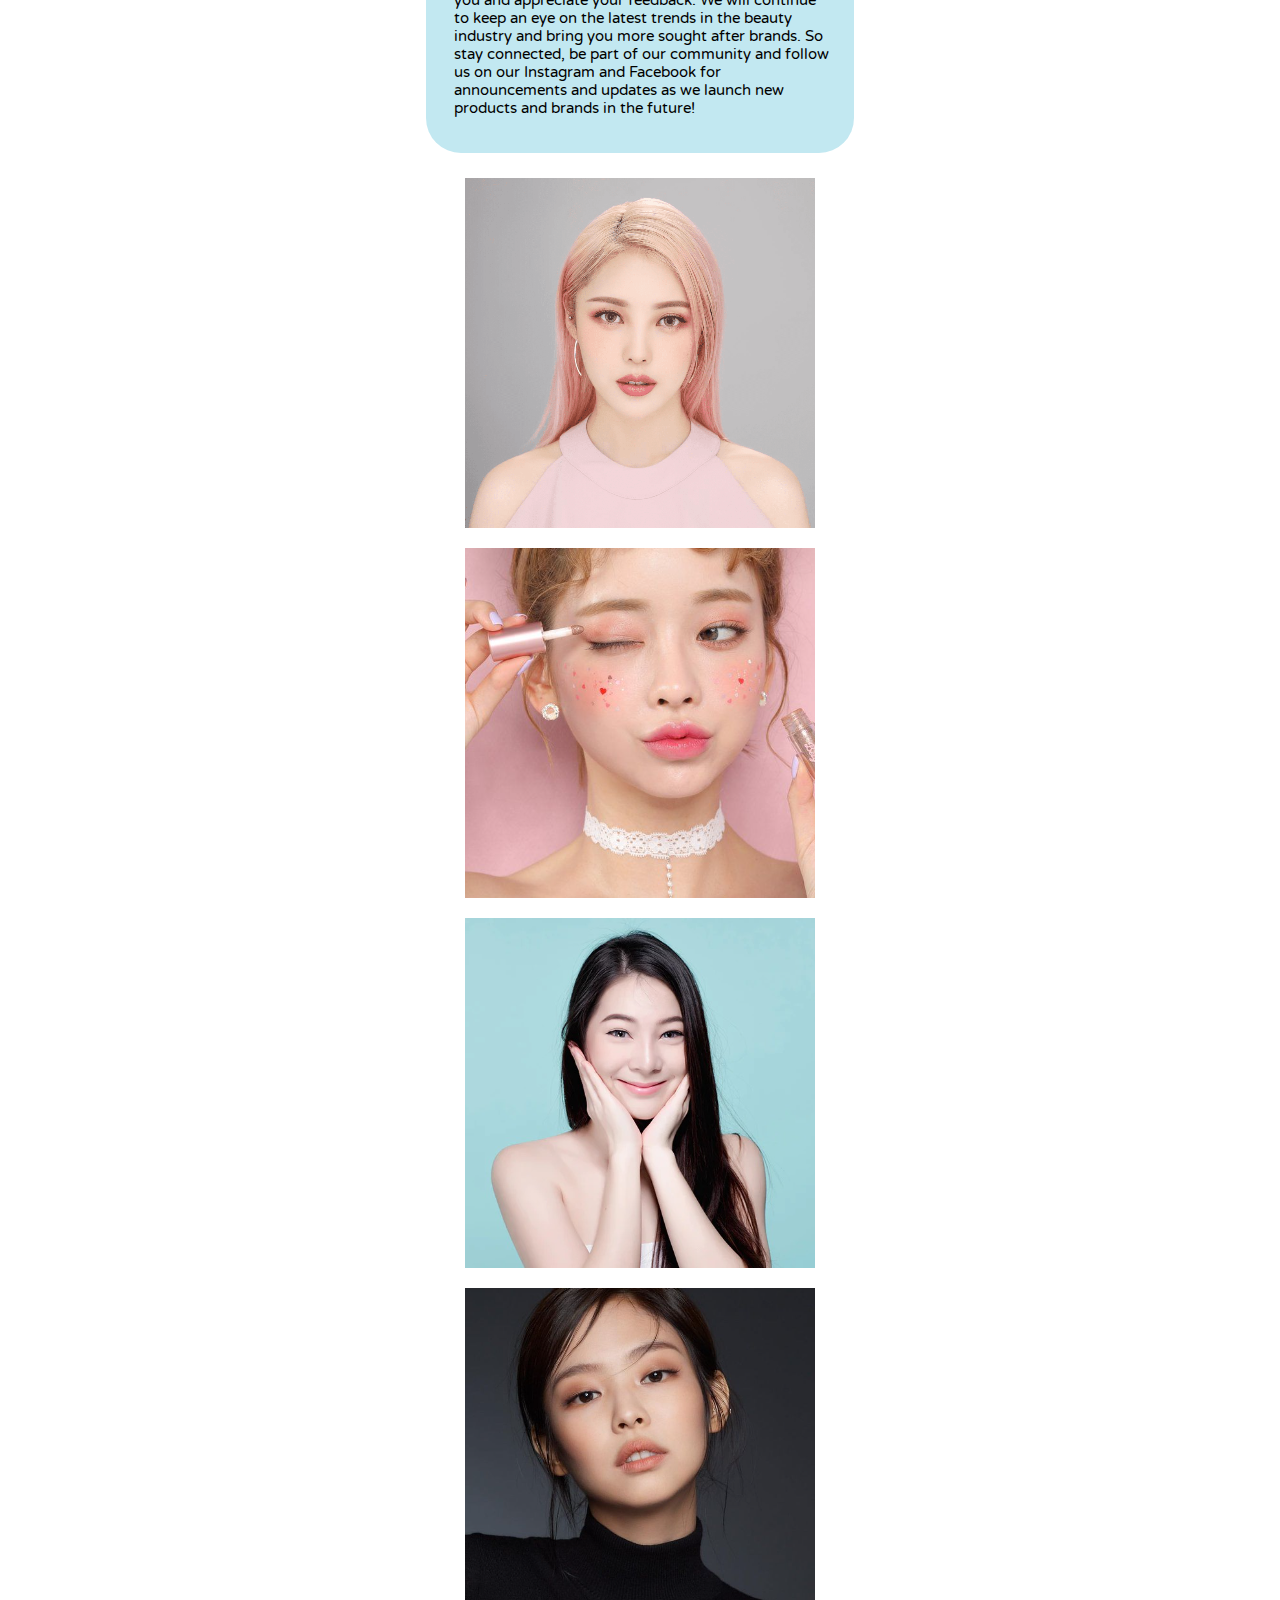
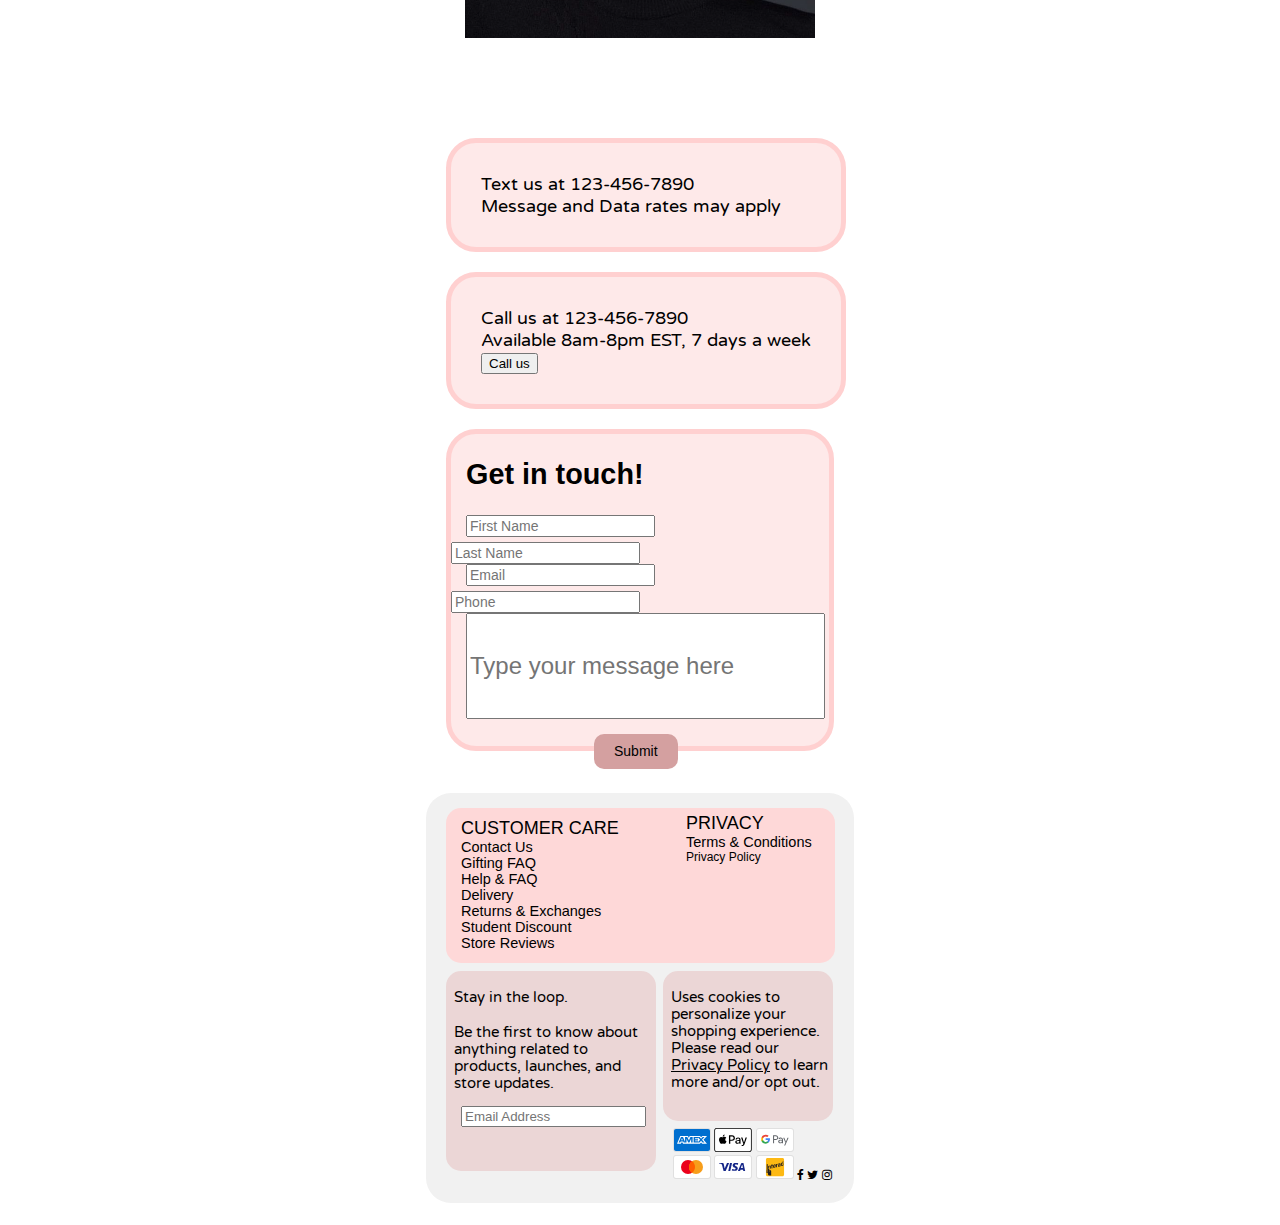
<file: index_mobile.html>
<!DOCTYPE html>
<html lang="en">
<head>
<meta charset="UTF-8">
<title>Flower Beauty</title>
<link href="css/main-mobile.css" rel="stylesheet" type="text/css">
<link rel="stylesheet" href="https://cdnjs.cloudflare.com/ajax/libs/font-awesome/4.7.0/css/font-awesome.min.css">
<link rel="preconnect" href="https://fonts.googleapis.com">
<link rel="preconnect" href="https://fonts.gstatic.com" crossorigin>
<link href="https://fonts.googleapis.com/css2?family=Delicious+Handrawn&family=Varela+Round&display=swap" rel="stylesheet">
</head>
<!-- students must convert divs to semantic tags -->
<body>
	<div id="container">
        
        <div id="header-con">
            <div id="main-header" class="grid-con">
                <img src="./images/logo.jpg" alt="image" id="header-logo">
                 <div id="mobile-nav">
                    <span class="burger"></span>
                    <span class="burger"></span>
                    <span class="burger"></span>
                 </div>
            </div>    
        </div> 

        <main>
            <div id="hero-con">
                <div class="grid-con">
                    <div id="hero-text">
                        <img src="./images/indexmob/wony.jpg" style="border-radius: 25% 10%;">
                        <p style="font-size: 20px; text-align: center;margin-top: 5px;"> Innisfree Green Tea Seed Cream </p>
                    </div>
                </div>
            </div>

            <div id="image-slider-con" class="shadowbox">
                <h2>New Arrivals</h2>
                <img src="./images/indexmob/kaja.jpg" alt="image" class="imagezoom" id="imageborder">
                <p> [KAJA] Jelly Charm </p>
                <p id="price"> $35.00 </p>
                <span id="mobile-slider-left">&#60</span>
                <span id="mobile-slider-right">&#62</span>
                <span class="dotc"></span>
                <span class="dot"></span>
                <span class="dot"></span>
            </div>

            <div id="about-us-con">
                <h2> (´｡• ω •｡`) ♡	 </h2>   
                <div id="about-us-text-con" style="border-radius: 35px;">
                    <div class="grid-con">
                        <div id="about-us-text">
                            <h2 style="padding:0;"> about us ٩(｡•́‿•̀｡)۶	</h2>
                            <p id="aboutustext"> We are Flower Beauty. We are a dedicated team of beauty enthusiasts on the hunt for the coolest luminous products the world has to offer - from the latest beauty must-haves in Canada to Asian skincare products that have never been bettered - Flower Beauty is the destination for those looking for the current must-haves in Asia's beauty industry. We carefully curate our products and only sell those that blow us away.</p>     
                            <br>
                            <h2 id="mission"> Our mission
                            </h2>
                            <p id="aboutustext"> Since our launch, we have seen a significant growth in demand for more Asian beauty products in North America and globally. The interests of our customers are always top priority for us, so we hope you will enjoy our products as much as we enjoy making them available to you.
                                We want you to know that we heard you and appreciate your feedback. We will continue to keep an eye on the latest trends in the beauty industry and bring you more sought after brands. So stay connected, be part of our community and follow us on our Instagram and Facebook for announcements and updates as we launch new products and brands in the future!
                            </p>    
                        </div>
                    </div>      
                </div>  
                    <div class="grid-con" id="about-us-photos">
                        <img src="./images/indexmob/ab1.jpg" alt="image" class="about-us-photo">
                        <img src="./images/indexmob/ab2.jpg" alt="image" class="about-us-photo">
                        <img src="./images/indexmob/ab3.jpg" alt="image" class="about-us-photo">
                        <img src="./images/indexmob/ab4.jpg" alt="image" class="about-us-photo">
                    </div>         
            </div>

            <div id="contact-us-con">
                <div class="grid-con">
                    <div id="contact-text">
                        <p id="box"> Text us at 123-456-7890
                            <br>
                           Message and Data rates may apply
                        </p>
                        <p id="box"> Call us at 123-456-7890 
                            <br>
                            Available 8am-8pm EST, 7 days a week
                            <br>
                            <button id="contactbutton"> Call us </button>
                        </p>
                    <div class="contactbox" id="contact-form1">
                        <h2 id="getintouch"> Get in touch! </h2>
                        <input placeholder="First Name" id="firstname">
                        <input placeholder="Last Name" id="lastname">
                        <input placeholder="Email" id="email">
                        <input placeholder="Phone" id="phone">
                        <input placeholder="Type your message here" id="message">
                        <button id="submit"> Submit </button>
                    </div>
                </div>
            </div>
        </main>

        <div id="footer-con">
            <div class="grid-conm">
                <div id="footer-box1">
                    <li id="footer-text-large1">CUSTOMER CARE</li>
                    <li id="footer-text1">Contact Us</li>
                    <li id="footer-text1">Gifting FAQ</li>
                    <li id="footer-text1">Help & FAQ</li>
                    <li id="footer-text1">Delivery</li>
                    <li id="footer-text1">Returns & Exchanges</li>
                    <li id="footer-text1">Student Discount</li>
                    <li id="footer-text1">Store Reviews</li>
                </ul>
                <br>
                <ul class="footer-nav-right">
                    <li id="footer-text-large2">PRIVACY</li>
                    <li id="footer-text">Terms & Conditions</li>
                    <li id="footer-text"></li>Privacy Policy</li>
                </ul>
                </div>
                <div id="footer-newsletter">
                    <br>
                    <p id="footer-text"> Stay in the loop. </p>
                    <br>
                    <p id="footer-text"> Be the ﬁrst to know about anything related to products, launches, and store updates. </p>
                    <br>
                    <input placeholder="Email Address" type="text" class="shift">
                </div>
                <div id="footer-newsletter2">
                    <br>
                    <p id="footer-text"> Uses cookies to personalize your shopping experience. Please read our <u>Privacy Policy</u> to learn more and/or opt out.</p>
                </div>
                <div id="payment-type">
                    <svg xmlns="http://www.w3.org/2000/svg" role="img" viewBox="0 0 38 24" width="38" height="24" aria-labelledby="pi-american_express"><title id="pi-american_express">American Express</title><g fill="none"><path fill="#000" d="M35,0 L3,0 C1.3,0 0,1.3 0,3 L0,21 C0,22.7 1.4,24 3,24 L35,24 C36.7,24 38,22.7 38,21 L38,3 C38,1.3 36.6,0 35,0 Z" opacity=".07"></path><path fill="#006FCF" d="M35,1 C36.1,1 37,1.9 37,3 L37,21 C37,22.1 36.1,23 35,23 L3,23 C1.9,23 1,22.1 1,21 L1,3 C1,1.9 1.9,1 3,1 L35,1"></path><path fill="#FFF" d="M8.971,10.268 L9.745,12.144 L8.203,12.144 L8.971,10.268 Z M25.046,10.346 L22.069,10.346 L22.069,11.173 L24.998,11.173 L24.998,12.412 L22.075,12.412 L22.075,13.334 L25.052,13.334 L25.052,14.073 L27.129,11.828 L25.052,9.488 L25.046,10.346 L25.046,10.346 Z M10.983,8.006 L14.978,8.006 L15.865,9.941 L16.687,8 L27.057,8 L28.135,9.19 L29.25,8 L34.013,8 L30.494,11.852 L33.977,15.68 L29.143,15.68 L28.065,14.49 L26.94,15.68 L10.03,15.68 L9.536,14.49 L8.406,14.49 L7.911,15.68 L4,15.68 L7.286,8 L10.716,8 L10.983,8.006 Z M19.646,9.084 L17.407,9.084 L15.907,12.62 L14.282,9.084 L12.06,9.084 L12.06,13.894 L10,9.084 L8.007,9.084 L5.625,14.596 L7.18,14.596 L7.674,13.406 L10.27,13.406 L10.764,14.596 L13.484,14.596 L13.484,10.661 L15.235,14.602 L16.425,14.602 L18.165,10.673 L18.165,14.603 L19.623,14.603 L19.647,9.083 L19.646,9.084 Z M28.986,11.852 L31.517,9.084 L29.695,9.084 L28.094,10.81 L26.546,9.084 L20.652,9.084 L20.652,14.602 L26.462,14.602 L28.076,12.864 L29.624,14.602 L31.499,14.602 L28.987,11.852 L28.986,11.852 Z"></path></g></svg>
                    <svg version="1.1" xmlns="http://www.w3.org/2000/svg" role="img" x="0" y="0" width="38" height="24" viewBox="0 0 165.521 105.965" xml:space="preserve" aria-labelledby="pi-apple_pay"><title id="pi-apple_pay">Apple Pay</title><path fill="#000" d="M150.698 0H14.823c-.566 0-1.133 0-1.698.003-.477.004-.953.009-1.43.022-1.039.028-2.087.09-3.113.274a10.51 10.51 0 0 0-2.958.975 9.932 9.932 0 0 0-4.35 4.35 10.463 10.463 0 0 0-.975 2.96C.113 9.611.052 10.658.024 11.696a70.22 70.22 0 0 0-.022 1.43C0 13.69 0 14.256 0 14.823v76.318c0 .567 0 1.132.002 1.699.003.476.009.953.022 1.43.028 1.036.09 2.084.275 3.11a10.46 10.46 0 0 0 .974 2.96 9.897 9.897 0 0 0 1.83 2.52 9.874 9.874 0 0 0 2.52 1.83c.947.483 1.917.79 2.96.977 1.025.183 2.073.245 3.112.273.477.011.953.017 1.43.02.565.004 1.132.004 1.698.004h135.875c.565 0 1.132 0 1.697-.004.476-.002.952-.009 1.431-.02 1.037-.028 2.085-.09 3.113-.273a10.478 10.478 0 0 0 2.958-.977 9.955 9.955 0 0 0 4.35-4.35c.483-.947.789-1.917.974-2.96.186-1.026.246-2.074.274-3.11.013-.477.02-.954.022-1.43.004-.567.004-1.132.004-1.699V14.824c0-.567 0-1.133-.004-1.699a63.067 63.067 0 0 0-.022-1.429c-.028-1.038-.088-2.085-.274-3.112a10.4 10.4 0 0 0-.974-2.96 9.94 9.94 0 0 0-4.35-4.35A10.52 10.52 0 0 0 156.939.3c-1.028-.185-2.076-.246-3.113-.274a71.417 71.417 0 0 0-1.431-.022C151.83 0 151.263 0 150.698 0z"></path><path fill="#FFF" d="M150.698 3.532l1.672.003c.452.003.905.008 1.36.02.793.022 1.719.065 2.583.22.75.135 1.38.34 1.984.648a6.392 6.392 0 0 1 2.804 2.807c.306.6.51 1.226.645 1.983.154.854.197 1.783.218 2.58.013.45.019.9.02 1.36.005.557.005 1.113.005 1.671v76.318c0 .558 0 1.114-.004 1.682-.002.45-.008.9-.02 1.35-.022.796-.065 1.725-.221 2.589a6.855 6.855 0 0 1-.645 1.975 6.397 6.397 0 0 1-2.808 2.807c-.6.306-1.228.511-1.971.645-.881.157-1.847.2-2.574.22-.457.01-.912.017-1.379.019-.555.004-1.113.004-1.669.004H14.801c-.55 0-1.1 0-1.66-.004a74.993 74.993 0 0 1-1.35-.018c-.744-.02-1.71-.064-2.584-.22a6.938 6.938 0 0 1-1.986-.65 6.337 6.337 0 0 1-1.622-1.18 6.355 6.355 0 0 1-1.178-1.623 6.935 6.935 0 0 1-.646-1.985c-.156-.863-.2-1.788-.22-2.578a66.088 66.088 0 0 1-.02-1.355l-.003-1.327V14.474l.002-1.325a66.7 66.7 0 0 1 .02-1.357c.022-.792.065-1.717.222-2.587a6.924 6.924 0 0 1 .646-1.981c.304-.598.7-1.144 1.18-1.623a6.386 6.386 0 0 1 1.624-1.18 6.96 6.96 0 0 1 1.98-.646c.865-.155 1.792-.198 2.586-.22.452-.012.905-.017 1.354-.02l1.677-.003h135.875"></path><g><g><path fill="#000" d="M43.508 35.77c1.404-1.755 2.356-4.112 2.105-6.52-2.054.102-4.56 1.355-6.012 3.112-1.303 1.504-2.456 3.959-2.156 6.266 2.306.2 4.61-1.152 6.063-2.858"></path><path fill="#000" d="M45.587 39.079c-3.35-.2-6.196 1.9-7.795 1.9-1.6 0-4.049-1.8-6.698-1.751-3.447.05-6.645 2-8.395 5.1-3.598 6.2-.95 15.4 2.55 20.45 1.699 2.5 3.747 5.25 6.445 5.151 2.55-.1 3.549-1.65 6.647-1.65 3.097 0 3.997 1.65 6.696 1.6 2.798-.05 4.548-2.5 6.247-5 1.95-2.85 2.747-5.6 2.797-5.75-.05-.05-5.396-2.101-5.446-8.251-.05-5.15 4.198-7.6 4.398-7.751-2.399-3.548-6.147-3.948-7.447-4.048"></path></g><g><path fill="#000" d="M78.973 32.11c7.278 0 12.347 5.017 12.347 12.321 0 7.33-5.173 12.373-12.529 12.373h-8.058V69.62h-5.822V32.11h14.062zm-8.24 19.807h6.68c5.07 0 7.954-2.729 7.954-7.46 0-4.73-2.885-7.434-7.928-7.434h-6.706v14.894z"></path><path fill="#000" d="M92.764 61.847c0-4.809 3.665-7.564 10.423-7.98l7.252-.442v-2.08c0-3.04-2.001-4.704-5.562-4.704-2.938 0-5.07 1.507-5.51 3.82h-5.252c.157-4.86 4.731-8.395 10.918-8.395 6.654 0 10.995 3.483 10.995 8.89v18.663h-5.38v-4.497h-.13c-1.534 2.937-4.914 4.782-8.579 4.782-5.406 0-9.175-3.222-9.175-8.057zm17.675-2.417v-2.106l-6.472.416c-3.64.234-5.536 1.585-5.536 3.95 0 2.288 1.975 3.77 5.068 3.77 3.95 0 6.94-2.522 6.94-6.03z"></path><path fill="#000" d="M120.975 79.652v-4.496c.364.051 1.247.103 1.715.103 2.573 0 4.029-1.09 4.913-3.899l.52-1.663-9.852-27.293h6.082l6.863 22.146h.13l6.862-22.146h5.927l-10.216 28.67c-2.34 6.577-5.017 8.735-10.683 8.735-.442 0-1.872-.052-2.261-.157z"></path></g></g></svg>
                    <svg xmlns="http://www.w3.org/2000/svg" role="img" viewBox="0 0 38 24" width="38" height="24" aria-labelledby="pi-google_pay"><title id="pi-google_pay">Google Pay</title><path d="M35 0H3C1.3 0 0 1.3 0 3v18c0 1.7 1.4 3 3 3h32c1.7 0 3-1.3 3-3V3c0-1.7-1.4-3-3-3z" fill="#000" opacity=".07"></path><path d="M35 1c1.1 0 2 .9 2 2v18c0 1.1-.9 2-2 2H3c-1.1 0-2-.9-2-2V3c0-1.1.9-2 2-2h32" fill="#FFF"></path><path d="M18.093 11.976v3.2h-1.018v-7.9h2.691a2.447 2.447 0 0 1 1.747.692 2.28 2.28 0 0 1 .11 3.224l-.11.116c-.47.447-1.098.69-1.747.674l-1.673-.006zm0-3.732v2.788h1.698c.377.012.741-.135 1.005-.404a1.391 1.391 0 0 0-1.005-2.354l-1.698-.03zm6.484 1.348c.65-.03 1.286.188 1.778.613.445.43.682 1.03.65 1.649v3.334h-.969v-.766h-.049a1.93 1.93 0 0 1-1.673.931 2.17 2.17 0 0 1-1.496-.533 1.667 1.667 0 0 1-.613-1.324 1.606 1.606 0 0 1 .613-1.336 2.746 2.746 0 0 1 1.698-.515c.517-.02 1.03.093 1.49.331v-.208a1.134 1.134 0 0 0-.417-.901 1.416 1.416 0 0 0-.98-.368 1.545 1.545 0 0 0-1.319.717l-.895-.564a2.488 2.488 0 0 1 2.182-1.06zM23.29 13.52a.79.79 0 0 0 .337.662c.223.176.5.269.785.263.429-.001.84-.17 1.146-.472.305-.286.478-.685.478-1.103a2.047 2.047 0 0 0-1.324-.374 1.716 1.716 0 0 0-1.03.294.883.883 0 0 0-.392.73zm9.286-3.75l-3.39 7.79h-1.048l1.281-2.728-2.224-5.062h1.103l1.612 3.885 1.569-3.885h1.097z" fill="#5F6368"></path><path d="M13.986 11.284c0-.308-.024-.616-.073-.92h-4.29v1.747h2.451a2.096 2.096 0 0 1-.9 1.373v1.134h1.464a4.433 4.433 0 0 0 1.348-3.334z" fill="#4285F4"></path><path d="M9.629 15.721a4.352 4.352 0 0 0 3.01-1.097l-1.466-1.14a2.752 2.752 0 0 1-4.094-1.44H5.577v1.17a4.53 4.53 0 0 0 4.052 2.507z" fill="#34A853"></path><path d="M7.079 12.05a2.709 2.709 0 0 1 0-1.735v-1.17H5.577a4.505 4.505 0 0 0 0 4.075l1.502-1.17z" fill="#FBBC04"></path><path d="M9.629 8.44a2.452 2.452 0 0 1 1.74.68l1.3-1.293a4.37 4.37 0 0 0-3.065-1.183 4.53 4.53 0 0 0-4.027 2.5l1.502 1.171a2.715 2.715 0 0 1 2.55-1.875z" fill="#EA4335"></path></svg>
                    <br>
                    <svg viewBox="0 0 38 24" xmlns="http://www.w3.org/2000/svg" role="img" width="38" height="24" aria-labelledby="pi-master"><title id="pi-master">Mastercard</title><path opacity=".07" d="M35 0H3C1.3 0 0 1.3 0 3v18c0 1.7 1.4 3 3 3h32c1.7 0 3-1.3 3-3V3c0-1.7-1.4-3-3-3z"></path><path fill="#fff" d="M35 1c1.1 0 2 .9 2 2v18c0 1.1-.9 2-2 2H3c-1.1 0-2-.9-2-2V3c0-1.1.9-2 2-2h32"></path><circle fill="#EB001B" cx="15" cy="12" r="7"></circle><circle fill="#F79E1B" cx="23" cy="12" r="7"></circle><path fill="#FF5F00" d="M22 12c0-2.4-1.2-4.5-3-5.7-1.8 1.3-3 3.4-3 5.7s1.2 4.5 3 5.7c1.8-1.2 3-3.3 3-5.7z"></path></svg>
                    <svg viewBox="0 0 38 24" xmlns="http://www.w3.org/2000/svg" role="img" width="38" height="24" aria-labelledby="pi-visa"><title id="pi-visa">Visa</title><path opacity=".07" d="M35 0H3C1.3 0 0 1.3 0 3v18c0 1.7 1.4 3 3 3h32c1.7 0 3-1.3 3-3V3c0-1.7-1.4-3-3-3z"></path><path fill="#fff" d="M35 1c1.1 0 2 .9 2 2v18c0 1.1-.9 2-2 2H3c-1.1 0-2-.9-2-2V3c0-1.1.9-2 2-2h32"></path><path d="M28.3 10.1H28c-.4 1-.7 1.5-1 3h1.9c-.3-1.5-.3-2.2-.6-3zm2.9 5.9h-1.7c-.1 0-.1 0-.2-.1l-.2-.9-.1-.2h-2.4c-.1 0-.2 0-.2.2l-.3.9c0 .1-.1.1-.1.1h-2.1l.2-.5L27 8.7c0-.5.3-.7.8-.7h1.5c.1 0 .2 0 .2.2l1.4 6.5c.1.4.2.7.2 1.1.1.1.1.1.1.2zm-13.4-.3l.4-1.8c.1 0 .2.1.2.1.7.3 1.4.5 2.1.4.2 0 .5-.1.7-.2.5-.2.5-.7.1-1.1-.2-.2-.5-.3-.8-.5-.4-.2-.8-.4-1.1-.7-1.2-1-.8-2.4-.1-3.1.6-.4.9-.8 1.7-.8 1.2 0 2.5 0 3.1.2h.1c-.1.6-.2 1.1-.4 1.7-.5-.2-1-.4-1.5-.4-.3 0-.6 0-.9.1-.2 0-.3.1-.4.2-.2.2-.2.5 0 .7l.5.4c.4.2.8.4 1.1.6.5.3 1 .8 1.1 1.4.2.9-.1 1.7-.9 2.3-.5.4-.7.6-1.4.6-1.4 0-2.5.1-3.4-.2-.1.2-.1.2-.2.1zm-3.5.3c.1-.7.1-.7.2-1 .5-2.2 1-4.5 1.4-6.7.1-.2.1-.3.3-.3H18c-.2 1.2-.4 2.1-.7 3.2-.3 1.5-.6 3-1 4.5 0 .2-.1.2-.3.2M5 8.2c0-.1.2-.2.3-.2h3.4c.5 0 .9.3 1 .8l.9 4.4c0 .1 0 .1.1.2 0-.1.1-.1.1-.1l2.1-5.1c-.1-.1 0-.2.1-.2h2.1c0 .1 0 .1-.1.2l-3.1 7.3c-.1.2-.1.3-.2.4-.1.1-.3 0-.5 0H9.7c-.1 0-.2 0-.2-.2L7.9 9.5c-.2-.2-.5-.5-.9-.6-.6-.3-1.7-.5-1.9-.5L5 8.2z" fill="#142688"></path></svg>
                    <svg role="img" aria-labelledby="pi-interac" clip-rule="evenodd" stroke-linejoin="round" stroke-miterlimit="1.414" version="1.1" width="38" height="24" viewBox="0 0 38 24" xml:space="preserve" xmlns="http://www.w3.org/2000/svg"><title id="pi-interac">Interac</title><path d="M35 0H3C1.3 0 0 1.3 0 3v18c0 1.7 1.4 3 3 3h32c1.7 0 3-1.3 3-3V3c0-1.7-1.4-3-3-3z" fill-opacity=".07"></path><path d="M35 1c1.1 0 2 .9 2 2v18c0 1.1-.9 2-2 2H3c-1.1 0-2-.9-2-2V3c0-1.1.9-2 2-2h32" fill="#fff"></path><path d="M11.453 3.104h15.095c.828 0 1.51.681 1.51 1.51v15.095c0 .828-.682 1.51-1.51 1.51H11.453c-.828 0-1.51-.682-1.51-1.51V4.614c0-.828.682-1.51 1.51-1.51z" fill="#fdb913"></path><path d="M20.057 12.357l-.001-3.243.846-.201v.425s.22-.56.729-.69a.493.493 0 0 1 .235-.015v.828a1.187 1.187 0 0 0-.444.092c-.312.123-.47.393-.47.805v1.79l-.895.209zm-4.462 1.055s-.138-.207-.138-.937v-1.614l-.436.103V10.3l.437-.103V9.47l.9-.213v.725l.636-.15v.664l-.636.15v1.645c0 .748.198.891.198.891l-.961.229v.001zm1.493-1.93c0-.576.082-.997.259-1.32.21-.383.553-.633 1.054-.747.988-.224 1.344.36 1.33 1.144-.005.28-.004.417-.004.417l-1.74.409v.028c0 .548.115.807.463.734.3-.063.383-.251.406-.483.004-.038.006-.133.006-.133l.815-.195s.002.066 0 .141c-.006.311-.097 1.083-1.23 1.351-1.073.255-1.359-.4-1.359-1.346m1.35-1.463c-.289.066-.44.349-.447.817l.876-.208.001-.141c-.001-.354-.11-.54-.43-.468m6.475-.434c-.034-.987.222-1.771 1.324-2.02.703-.16.97.022 1.105.199.13.168.18.396.18.714v.058l-.862.205v-.12c0-.377-.105-.52-.379-.452-.326.082-.458.391-.458 1.007l.001.287c0 .625.086.911.461.833.326-.068.371-.354.376-.605l.003-.165.86-.204.001.134c-.002.82-.434 1.337-1.244 1.526-1.115.261-1.334-.384-1.368-1.397m-2.981 1.383c0-.751.44-.989 1.103-1.263.595-.246.608-.368.61-.583.004-.18-.08-.334-.376-.258a.45.45 0 0 0-.36.424 1.83 1.83 0 0 0-.005.166l-.835.198a1.647 1.647 0 0 1 .058-.494c.133-.45.53-.751 1.213-.91.889-.204 1.185.185 1.186.792v1.437c0 .694.13.796.13.796l-.82.194c-.046-.095-.083-.193-.11-.294s-.18.452-.8.597c-.65.154-.994-.25-.994-.802m1.708-1.026a3.072 3.072 0 0 1-.436.256c-.274.133-.397.298-.397.552 0 .22.136.364.383.303.266-.067.45-.315.45-.659v-.452zm-12.752 5.743a.526.526 0 0 1-.436-.804l.006-.007.01-.003 1.224-.289v.93l-.02.004c-.277.067-.61.143-.677.158a.546.546 0 0 1-.107.01m0 1.191a.523.523 0 0 1-.436-.802l.006-.009.01-.002 1.224-.29v.93l-.02.006c-.277.066-.61.143-.677.157a.546.546 0 0 1-.107.01m0 1.191a.525.525 0 0 1-.436-.802l.006-.01 1.234-.29v.93l-.02.004a45.52 45.52 0 0 1-.677.158.546.546 0 0 1-.107.01m-.145-3.521V9.342l.949-.224v5.203l-.949.224zm2.363-.442c0-.321-.264-.585-.585-.585s-.585.264-.585.585v4.863a1.6 1.6 0 0 0 1.584 1.584l1.657-.002v-4.291a.766.766 0 0 0-.34-.638l-1.476-1.002v2.277a.127.127 0 0 1-.126.126.128.128 0 0 1-.126-.126l-.003-2.791m.791-3.628a1.281 1.281 0 0 0-.845.653v-.366l-.854.202.001 2.335a.875.875 0 0 1 .9.157V11.95c0-.361.18-.65.436-.707.193-.042.354.027.354.371v2.2l.9-.211v-2.327c0-.564-.217-.959-.893-.8m13.071-3.331a.563.563 0 0 1-.556-.556c0-.305.25-.556.556-.556s.556.25.556.556a.559.559 0 0 1-.556.556m0-1.042c-.267 0-.486.22-.486.486s.22.486.486.486.486-.22.486-.486a.492.492 0 0 0-.486-.486" fill="#231f20"></path><path d="M26.765 6.258h.24l.016-.001c.086 0 .157.071.157.157l-.001.018c0 .088-.04.156-.113.167v.002c.067.007.102.044.106.14l.004.137a.07.07 0 0 0 .032.059h-.123a.108.108 0 0 1-.018-.06c-.004-.041-.003-.08-.004-.129-.002-.074-.025-.106-.1-.106h-.088v.295h-.108v-.68.001zm.195.302h.01a.1.1 0 0 0 .1-.1l-.001-.01c0-.072-.032-.11-.104-.11h-.092v.22h.087z" fill="#231f20"></path></svg>
                    <a href="#" class="fa fa-facebook"></a>
                    <a href="#" class="fa fa-twitter"></a>
                    <a href="#" class="fa fa-instagram"></a>
                </div>
            </div>
        </div>

    </div>
</body>
</html>
</file>
<file: css/main-mobile.css>
@charset "UTF-8";
/* CSS Document */

/*Remove this rule on your HTML elements as you start to fill them with content*/

.box-color {
	color: #fff;
	background: #000;
	text-align: center;
	margin: 0;
}

/*basic reset*/

/*browsers have built in values for elements so we'll reset a few things to zero, you can add to this or remove items as needed*/

div,p,body,header,footer,section,article,nav { 
	margin: 0; 
	padding: 0; 
}	

img { 
	border: none; /*Remove border if image is a link*/
	margin: 0; 
	padding: 0; 
}

/*html selectors*/

body {
	font-family: "Helvetica Neue", Helvetica, Arial, sans-serif;
	font-size: 12px;
}

/* Remove underlines from links */

a {
	text-decoration: none;
}

/*hide elements from browser but show for doc outline*/

.hidden {
	display: none;
}


/*Common page elements  */

/*This is essentially a box that we place the whole site in.  
We center the box using margin 0 auto and give it a fixed width of 428px.
428px would fit some phones. Sizes will vary depending on the projects
you work on and the intended audience, we may go as low as 320px */

#container {
	margin: 0 auto;
	width: 428px;
}

/* this is our grid based off of our XD file */
.grid-con {
	display: grid;
	grid-template-columns: repeat(4, 85px);
	grid-column-gap: 16px;
	padding-left: 20px;
	padding-right: 20px;
	margin-top: 5px;
}

#header-con {
	background-color: #FCFCFC;
	padding-top: 10px;
	padding-bottom: 10px;
}

#header-logo {
	grid-column: 1/3;
	height: 80px;
}

#mobile-nav {
	grid-column: 4/-1;
}

.burger {
	height: 16px;
	background-color:#A3A1A1;
	display: block;
	margin-bottom: 10px;
	border-radius: 10px;
}


/* index page */

#hero-con {
	background-color: #aaaaaa;
	height: 458px;
	width: auto;
	background-color: #E1E6E1;
	border-radius: 25% 10%;
}

#hero-text {
	grid-column: 1/-1;
	/* Remove as content will dictate height */
	height: 380px;
	margin-top: 20px;
}

#image-slider-con {
	/* Remove as content will dictate height */
	height: 500px;
	position: relative;
	margin-top: 50px;
}

#image-slider-con h2 {
	background-color: #ffffff;
	text-align: center;
	padding-top: 15px;
	padding-bottom: 60px;
	margin: 0;
}

#mobile-slider-left {
	position: absolute;
	left: 0;
	font-size: 80px;
	color:black;
	top: 250px;
}

#mobile-slider-right {
	position: absolute;
	right: 0;
	font-size: 80px;
	color:black;
	top: 250px;
}

#about-us-con h2 {
	text-align: center;
	padding-top: 50px;
	margin: 0;
}

#about-us-text-con {
	background-color: #c2e8f1;
}

#about-us-text {
	grid-column: 1/-1;
	/* Remove as content will dictate height */
	height: 580px;
	margin-top: 40px;
	margin-bottom: -20px;
}

#aboutustext {
	text-align: left;
	font-size: 15px;
}

.about-us-photo {
	grid-column: 1/-1;
	display: block;
	margin: 20px auto 0 auto;
}

#contact-us-con {
	margin-top: 100px;
	margin-bottom: 60px;
}

#contact-text {
	grid-column: 1/-1;
	/* Remove as content will dictate height */
	height: 350px;
	margin-bottom: 150px;
}

#contact-form {
	grid-column: 1/-1;
	/* Remove as content will dictate height */
	height: 580px;
}

#contact-form1 {
	grid-column: 1/-1;
	/* Remove as content will dictate height */
	height: 312px;
}

/*Common page elements  */

#footer-con {
	height: 410px;
	background-color: #f1f1f1;
	border-radius: 25px;
}

#footer-box {
	margin-top: 30px;
	/* Remove as content will dictate height */
	height:155px;
	grid-column: 1/5;
	background: #fed8d8;
	border-radius: 15px;
}

#footer-box1 {
	margin-top: 15px;
	/* Remove as content will dictate height */
	height:155px;
	grid-column: 1/5;
	background: #fed8d8;
	border-radius: 15px;
	width: 389px;
}

#footer-newsletter {
	height: 200px;
    grid-column: 1/-3;
    background-color: #ebd6d6;
    border-radius: 15px;
    margin-top: 8px;
    width: 210px;
}

/* gallery page */

#hero-gallery-con {
	background-color: #aaaaaa;
	background: url("https://cdn.discordapp.com/attachments/388945566417027075/1094105835023634534/428.jpg");
	height: 458px;
	box-shadow: 0 0 11px rgba(33,33,33,.2); 
	border-radius: 15px;
}

#hero-gallery-text {
	grid-column: 1/-1;
	/* Remove as content will dictate height */
	height: 350px;
	margin-top: 20px;
}

#gallery-controls {
	grid-column: 1/-1;
	display: flex;
	justify-content: center;
	align-items: center;
	margin-top: 20px;
}

.dot {
	background-color: #d4a0a0;
	height: 20px;
	width: 20px;
	border-radius: 50%;
	margin: 5px;
  }

  .dotc {
	background-color: #fcd7d7;
	height: 20px;
	width: 20px;
	border-radius: 50%;
	margin: 5px;
  }

  .arrow {
	border: solid black;
	border-width: 0 3px 3px 0;
	display: inline-block;
	padding: 3px;
  }

  .right {
	transform: rotate(-45deg);
	-webkit-transform: rotate(-45deg);
  }
  
  .left {
	transform: rotate(135deg);
	-webkit-transform: rotate(135deg);
  }
  

#gallery h2 {
	text-align: center;
	grid-column: 1/-1;
	margin-top: 40px;
	margin-bottom: 40px;
}

.gallery-box {
	grid-column: 1/-1;
	background-color: #F5F5F5;
	/* Remove as content will dictate height */
	height: 400px;
	margin-bottom: 20px;
	position: relative;
}

a {
    color: #0060B6;
    text-decoration: none;
}

a, a:hover, a:focus, a:active {
	text-decoration: none;
	color: inherit;
}

.underline:hover {
	text-decoration: underline;
}

#footer-newsletter2 {
	margin-top: 8px;
    height: 150px;
    width: 170px;
    grid-column: -1/-3;
    background-color: #ebd6d6;
    margin-left: 15px;
    border-radius: 15px;
}

#trending {
	font-size: 2.3rem;
	color: black;
	text-align: center;
	border: solid black;
    padding: 15px;
}

#footer-text {
	font-size: 14.5px;
}

.footer-nav-right {
	position: relative;
	left: 200px;
	bottom: 172px;
}

li {
	list-style-type: none;
}

div p {
	font-family: 'Delicious Handrawn', cursive;
	font-family: 'Varela Round', sans-serif;
	font-size: 1.5rem;
	padding-left: 8px;
	padding-top: 4px;
}

#price {
	position: absolute;
	bottom: 0;
	right: 0;
	padding-right: 6px;
}

div h2 {
	font-size: 1.5rem;
}

#payment-type {
	grid-column: 10/3;
    position: relative;
    left: 25px;
    bottom: 43px;
}

#shadowbox {
	transition: box-shadow .3s;
	width: 387px;
	height: 400px;
	border-radius:10px;
	border: 1px solid #ccc;
	background: #fff;
	float: left;
  }

  #shadowbox:hover {
	box-shadow: 0 0 11px rgba(33,33,33,.2); 
  }

  #imageborder {
	border-radius: 10px;
  }

  .imagezoom {
  transition: transform .2s;
  margin: 0 auto;
  }

  .imagezoom:hover {
	transform: scale(0.95); /* (150% zoom - Note: if the zoom is too large, it will go outside of the viewport) */
  }

  .shift {
	position: relative;
	left: 15px;
  }

  #footer-text-large {
	font-size:18px;
  }

  #footer-text-largeg {
	font-size:18px;
	margin-top: -2px;
  }

  #footer-text-large1 {
	font-size:18px;
	margin-left:15px;
	margin-top: 10px;
}

#footer-text-large2 {
	font-size:18px;
	margin-top:20px;
}

#footer-text1 {
	font-size: 14.5px;
	margin-left:15px;
}

.shadowbox {
	transition: box-shadow .3s;
	width: 428px;
	height: 350px;
	border-radius:10px;
	border: 1px solid #ccc;
	background: #fff;
	float: left;
  }

  .shadowbox:hover {
	box-shadow: 0 0 11px rgba(33,33,33,.2); 
  }

  .contactbox {
	border:5px solid #FFD0D0;
	background-color: #FEE9E9;
}

#box {
	color: black;
	width: 330px;
	border: 5px solid #FFD0D0;
	background-color: #FEE9E9;
  	padding: 30px;
  	margin-bottom: 20px;
	font-size: 18px;
	border-radius: 30px;
}

#contactbutton:hover { box-shadow: 0 0 5px #f24c5c; font-weight: bold;}

#getintouch {
	font-size: 1.8rem;
	margin-left: 15px;
	font-family: 'Ubuntu', sans-serif;
}

#firstname {
	font-size: 14px;
	margin-bottom: 5px;
	margin-left: 15px;
}

#lastname {
	font-size: 14px;
}

#email {
	font-size: 14px;
	margin-bottom: 5px;
	margin-left: 15px;
}

#phone {
	font-size: 14px;
}

#message {
	font-size: 1.5rem;
	width: 351px;
	height: 100px;
	margin-left: 15px;
}

#submit {
	border: 0;
    line-height: 2.5;
    padding: 0 20px;
    font-size: 14px;
    text-align: center;
    border-radius: 10px;
	background-color: #d4a0a0;
	margin-left: 143px;
	margin-top: 15px;
}

#submit:hover { box-shadow: 0 0 11px rgba(33,33,33,.2); }

.grid-conm {
	display: grid;
	grid-template-columns: repeat(4, 85px);
	grid-column-gap: 16px;
	padding-left: 20px;
	padding-right: 20px;
	margin-top: 155px;
}

.contactbox {
	border:5px solid #FFD0D0;
	background-color: #FEE9E9;
	border-radius:30px;
}

#aboutustext {
	text-align: left;
}
</file>
<file: css/main.css>
@charset "UTF-8";
/* CSS Document */

/*Remove this rule on your HTML elements as you start to fill them with content*/

.box-color {
	color: #fff;
	background: #000000;
	margin: 0;
}

/*basic reset*/

/*browsers have built in values for elements so we'll reset a few things to zero, you can add to this or remove items as needed*/

div,p,body,header,footer,section,article,nav { 
	margin: 0; 
	padding: 0; 
}	

/*html selectors*/

body {
	font-family: "Helvetica Neue", Helvetica, Arial, sans-serif;
	font-size: 12px;
	overflow-x: hidden;
}

/* Remove underlines from links */

a {
	text-decoration: none;
}

/*hide elements from browser but show for doc outline*/

.hidden {
	display: none;
}


/*Common page elements  */

/*This is essentially a box that we place the whole site in.  
We center the box using margin 0 auto and give it a fixed width of 1920px.
1920px would fit a large monitor or tv. Sizes will vary depending on the projects
you work on and the intended audience */

#container {
	margin: 0 auto;
	width: 100vw;
}

/* this is our grid based off of our XD file */
.grid-con {
	display: grid;
	grid-template-columns: repeat(12, 122px);
	grid-column-gap: 16px;
	padding-left: 140px;
	padding-right: 140px;
}

#header-con {
	background-color: #FCFCFC;
	padding-top: 10px;
	padding-bottom: 10px;
	width: 100vw;
	display: flex;
	justify-content: center;
	position: relative;
}

#header-box1 {
	grid-column: 1/3;
	height: 80px;
}

#main-nav {
	grid-column: 3/11;
	position: absolute;
	bottom: 0;
}

#header-box2 {
	grid-column: 11/-1;
	position: absolute;
	bottom: 0;
	right: 0;
	padding-right: 200px;
}

/* Specific to index page desktop  */

#hero {
	margin-top: 100px;
}

#hero-text {
	grid-column: 1/8;
	/* Remove as content will dictate height */
	height: 582px;
}

#hero-image {
	grid-column: 8/-1;
	/* Remove as content will dictate height */
	height: 582px;
}

#products {
	margin-top: 100px;
	margin-bottom: 100px;
}

#products h2 {
	grid-column: 1/-1;
	text-align: center;
}

#product1 {
	grid-column: 1/5;
	/* Remove as content will dictate height */
	height: 507px;
	transition: box-shadow .3s;
	width: 536px;
	height: 400px;
	border-radius:10px;
	border: 1px solid #ccc;
	background: #fff;
	float: left;
	margin-bottom:15px;
  }

  #product1:hover { box-shadow: 0 0 11px rgba(33,33,33,.2); }
  #product2:hover { box-shadow: 0 0 11px rgba(33,33,33,.2); }
  #product3:hover { box-shadow: 0 0 11px rgba(33,33,33,.2); }

  #imageborder {
	border-radius: 10px;
  }

  .imagezoom {
  transition: transform .2s;
  margin: 0 auto;
  }

  .imagezoom:hover {
	transform: scale(0.95); /* (150% zoom - Note: if the zoom is too large, it will go outside of the viewport) */
  }

#product2 {
	grid-column: 5/9;
	/* Remove as content will dictate height */
	height: 507px;
	transition: box-shadow .3s;
	width: 536px;
	height: 400px;
	border-radius:10px;
	border: 1px solid #ccc;
	background: #fff;
	float: left;
}

#product3 {
	grid-column: 9/-1;
	/* Remove as content will dictate height */
	height: 507px;
	transition: box-shadow .3s;
	width: 536px;
	height: 400px;
	border-radius:10px;
	border: 1px solid #ccc;
	background: #fff;
	float: left;
}

.product-box {
	background-color: #ddd;
	position: relative;
}

#about-con {
	background-color: #fbeaea;
	padding-top: 10px;
	padding-bottom: 10px;
}

#about-title {
	text-align: center;
}

#about-text {
	grid-column: 1/8;
	/* Remove as content will dictate height */
	height: 700px;
	position: relative;
}

#about-image {
	grid-column: 8/-1;
	/* Remove as content will dictate height */
	height: 700px;
	border-radius: 20px;
}

#contact {
	margin-top: 100px;
	margin-bottom: 100px;
}

#contact-text {
	grid-column: 1/8;
	/* Remove as content will dictate height */
	height: 700px;
	position: relative;
}

#contact-form {
	grid-column: 8/-1;
	/* Remove as content will dictate height */
	height: 550px;
	position: relative;
}

#box1 {
	width: 300px;
	border: 5px solid #FFD0D0;
	background-color: #FEE9E9;
  	padding: 50px;
  	margin: 20px;
	position: absolute;
	top: 15%;
	border-radius: 35% 2%;
}

#box2 {
	width: 300px;
	border: 5px solid #FFD0D0;
	background-color: #FEE9E9;
	padding: 50px 50px 25px 50px;
	margin: 20px;
	position: absolute;
	top: 15%;
	right: 5%;
	border-radius: 2% 35%;
}

#box3 {
	width: 300px;
	border: 5px solid #FFD0D0;
	background-color: #FEE9E9;
	padding: 50px 50px 25px 50px;
	margin: 20px;
	position: absolute;
	top: 50%;
	border-radius: 0% 35% 2%;
}

#box4 {
	width: 300px;
	border: 5px solid #FFD0D0;
	background-color: #FEE9E9;
	padding: 50px;
	margin: 20px;
	position: absolute;
	right: 5%;
	top: 50%;
	border-radius: 35% 0% 35% 2%;
}

#contactbutton:hover { box-shadow: 0 0 5px #f24c5c; font-weight: bold;}

.center {
	display: block;
	margin-left: auto;
	margin-right: auto;
  }

.newimprov {
	font-family: 'Varela Round', sans-serif;
}

.herobgcolor {
	background: #E1E6E1;
	width: 50vw;
}

.center {
	text-align: center;
}

.button {
	border: none;
	color: white;
	padding: 15px 32px;
	text-align: center;
	text-decoration: none;
	display: inline-block;
	font-size: 16px;
	margin: 4px 2px;
	cursor: pointer;
	background-color: #4CAF50;
	width: 13vw;
	border-radius: 30px;
	position: absolute;
	left: 25%;
  }

  .button:hover { font-weight: bold; }

#addtocart {
	border: 0;
    line-height: 2.5;
    padding: 0 20px;
    font-size: 1rem;
    text-align: center;
    border-radius: 10px;
	position: absolute;
	bottom: 1%;
	left: 1%;
}

#addtocart:hover { box-shadow: 0 0 5px rgba(242, 76, 92, 1); font-weight: bold;}

#shopnow {
	border: 0;
    line-height: 2.5;
    padding: 0 20px;
    font-size: 1rem;
    text-align: center;
    border-radius: 10px;
	position: absolute;
	bottom: 15%;
	left: 25%;
	background-color: #d4a0a0; 
}

#shopnow:hover { box-shadow: 0 0 5px #f24c5c; font-weight: bold;}

.abouttext1 {
	font-size: 1.5rem;
	margin-top: 205px;
}

.abouttext2 {
	font-size: 3rem;
	margin-top: 30px;
}

.abouttext3 {
	font-size: 2rem;
}

#getintouch {
	font-size: 3rem;
	margin-left: 30px;
	font-family: 'Ubuntu', sans-serif;
}

#firstname {
	font-size: 1.5rem;
	margin-left: 30px;
	margin-bottom: 10px;
}

#lastname {
	font-size: 1.5rem;
	margin-left: 15px;
}

#email {
	font-size: 1.5rem;
	margin-left: 30px;
	margin-bottom: 10px;
}

#phone {
	font-size: 1.5rem;
	margin-left: 15px;
}

#message {
	font-size: 1.5rem;
	margin-left: 30px;
	width: 610px;
	height: 200px;
}

#submit {
	border: 0;
    line-height: 2.5;
    padding: 0 20px;
    font-size: 1rem;
    text-align: center;
    border-radius: 10px;
	background-color: #d4a0a0; 
	position: absolute;
	bottom: 10%;
	right: 45%;
}

#submit:hover {
	box-shadow: 0 0 11px rgba(33,33,33,.2); 
  }

.contactbox {
	border:5px solid #FFD0D0;
	background-color: #FEE9E9;
	border-radius: 25px;
}

/*Common page elements  */

#footer-con {
	background-color: #c0bebe;
	padding-top: 50px;
	padding-bottom: 20px;
}

#footer-logo {
	grid-column: 1/3;
}

#footer-nav {
	grid-column: 7/-1;
    height: 155px;
    background: #fed8d8;
    width: 700px;
	border-radius: 15px;
	padding-top: 15px;
	padding-left: 25px;
	margin-bottom: 15px;
}

#footer-text-large {
	font-size:20px;
	color: #545454;
}

#footer-text {
	font-size: 15px;
	color: #545454;
}

#footer-text1 {
	font-size: 15px;
}

.footer-nav-middle {
	position: relative;
	left: 170px;
	bottom: 105px;
}

.footer-nav-right {
	position: relative;
	left: 400px;
	bottom: 261px;
}

#footer-newsletter1 {
	grid-column: 1/3;
	width: 450px;
	padding-bottom: 15px;
}

#footer-newsletter2 {
	grid-column: 1/3;
    overflow: hidden;
    width: 380px;
}

#payment-type {
	grid-column: 7/-1;
}

.shift {
	position: relative;
	left: 6px;
  }

/* gallery page */

#gallery-hero-con {
	background-color: #aaaaaa;
	background-image: url("https://cdn.discordapp.com/attachments/388945566417027075/1094093278791618640/romnd.png");
	height: 580px;
}

#gallery-text {
	grid-column: 1/9;
	/* Remove as content will dictate height */
	height: 200px;
	margin-top: 100px;
	position: relative;
}

#gallery-controls {
	margin-top: 200px;
	grid-column: 6/8;
	display: flex;
	justify-content: center;
	align-items: center;
}

.dot {
	background-color: #d4a0a0;
	height: 30px;
	width: 30px;
	border-radius: 50%;
	margin: 5px;
  }

  .dotc {
	background-color: #fcd7d7;
	height: 30px;
	width: 30px;
	border-radius: 50%;
	margin: 5px;
  }

  .arrow {
	border: solid black;
	border-width: 0 5px 5px 0;
	display: inline-block;
	padding: 3px;
	margin: 10px;
  }

  .right {
	transform: rotate(-45deg);
	-webkit-transform: rotate(-45deg);
  }
  
  .left {
	transform: rotate(135deg);
	-webkit-transform: rotate(135deg);
  }

#gallery h2 {
	grid-column: 1/-1;
	text-align: center;
  }

.gallery-box {
	background-color: #F5F5F5;
	grid-column: span 4 / span 4;
	/* Remove as content will dictate height */
	height: 350px;
	margin-bottom: 20px;
	position: relative;
}

.gallery-last {
	background-color: #F5F5F5;
	grid-column: span 4 / span 4;
	/* Remove as content will dictate height */
	height: 350px;
	margin-bottom: 0;
	position: relative;
}

#trending {
	font-size: 5rem;
	position: absolute;
	bottom: 0;
	color: black;
	border: solid black;
    padding: 15px;
}

/* social media */
.fa {
	padding: 5px;
	width: 13px;
	text-align: center;
	text-decoration: none;
	margin: 5px 2px;
  }

  .fa-facebook {
	background: #3B5998;
	color: white;
  }
  
  .fa-twitter {
	background: #55ACEE;
	color: white;
  }

  .fa-instagram {
	background: #d62976;
	color: white;
  }

  /* nav bar */
  ul {
	list-style-type: none;
	margin: 0;
	padding: 0;
  }

  a {
	display: inline;
	font-size: 1.7rem;
	margin-right: 20px;
  }

#two {
	position: relative;
	left: 150px;
	margin-right: 25px;
	padding: 15px 15px 2px 15px;
}

#two:hover {
	background-color: #d4a0a0;
	text-decoration: underline;
}

  a {
    color: #0060B6;
    text-decoration: none;
}

a, a:hover, a:focus, a:active {
	text-decoration: none;
	color: inherit;
}

/* Shop Font */
#price {
	position: absolute;
	bottom: 0;
	right: 0;
	padding-right: 6px;
}

div p {
	font-family: 'Delicious Handrawn', cursive;
	font-family: 'Varela Round', sans-serif;
	font-size: 1.4rem;
	padding-left: 8px;
	padding-top: 4px;
}


div h2 {
	font-size: 2rem;
}

/*see more */
#gallery h3 {
	grid-column: 1/-1;
	text-align: right; 
	margin-bottom: 20px;
	font-size: 1.2rem;
}

.underline:hover {
	text-decoration: underline;
}

/* image zoom */
#shadowbox {
	transition: box-shadow .3s;
	width: 536px;
	height: 400px;
	border-radius:10px;
	border: 1px solid #ccc;
	background: #fff;
	float: left;
  }

  #shadowbox:hover {
	box-shadow: 0 0 11px rgba(33,33,33,.2); 
  }

  #imageborder {
	border-radius: 10px;
  }

  .imagezoom {
  transition: transform .2s;
  margin: 0 auto;
  }

  .imagezoom:hover {
	transform: scale(0.95); /* (150% zoom - Note: if the zoom is too large, it will go outside of the viewport) */
  }
</file>
